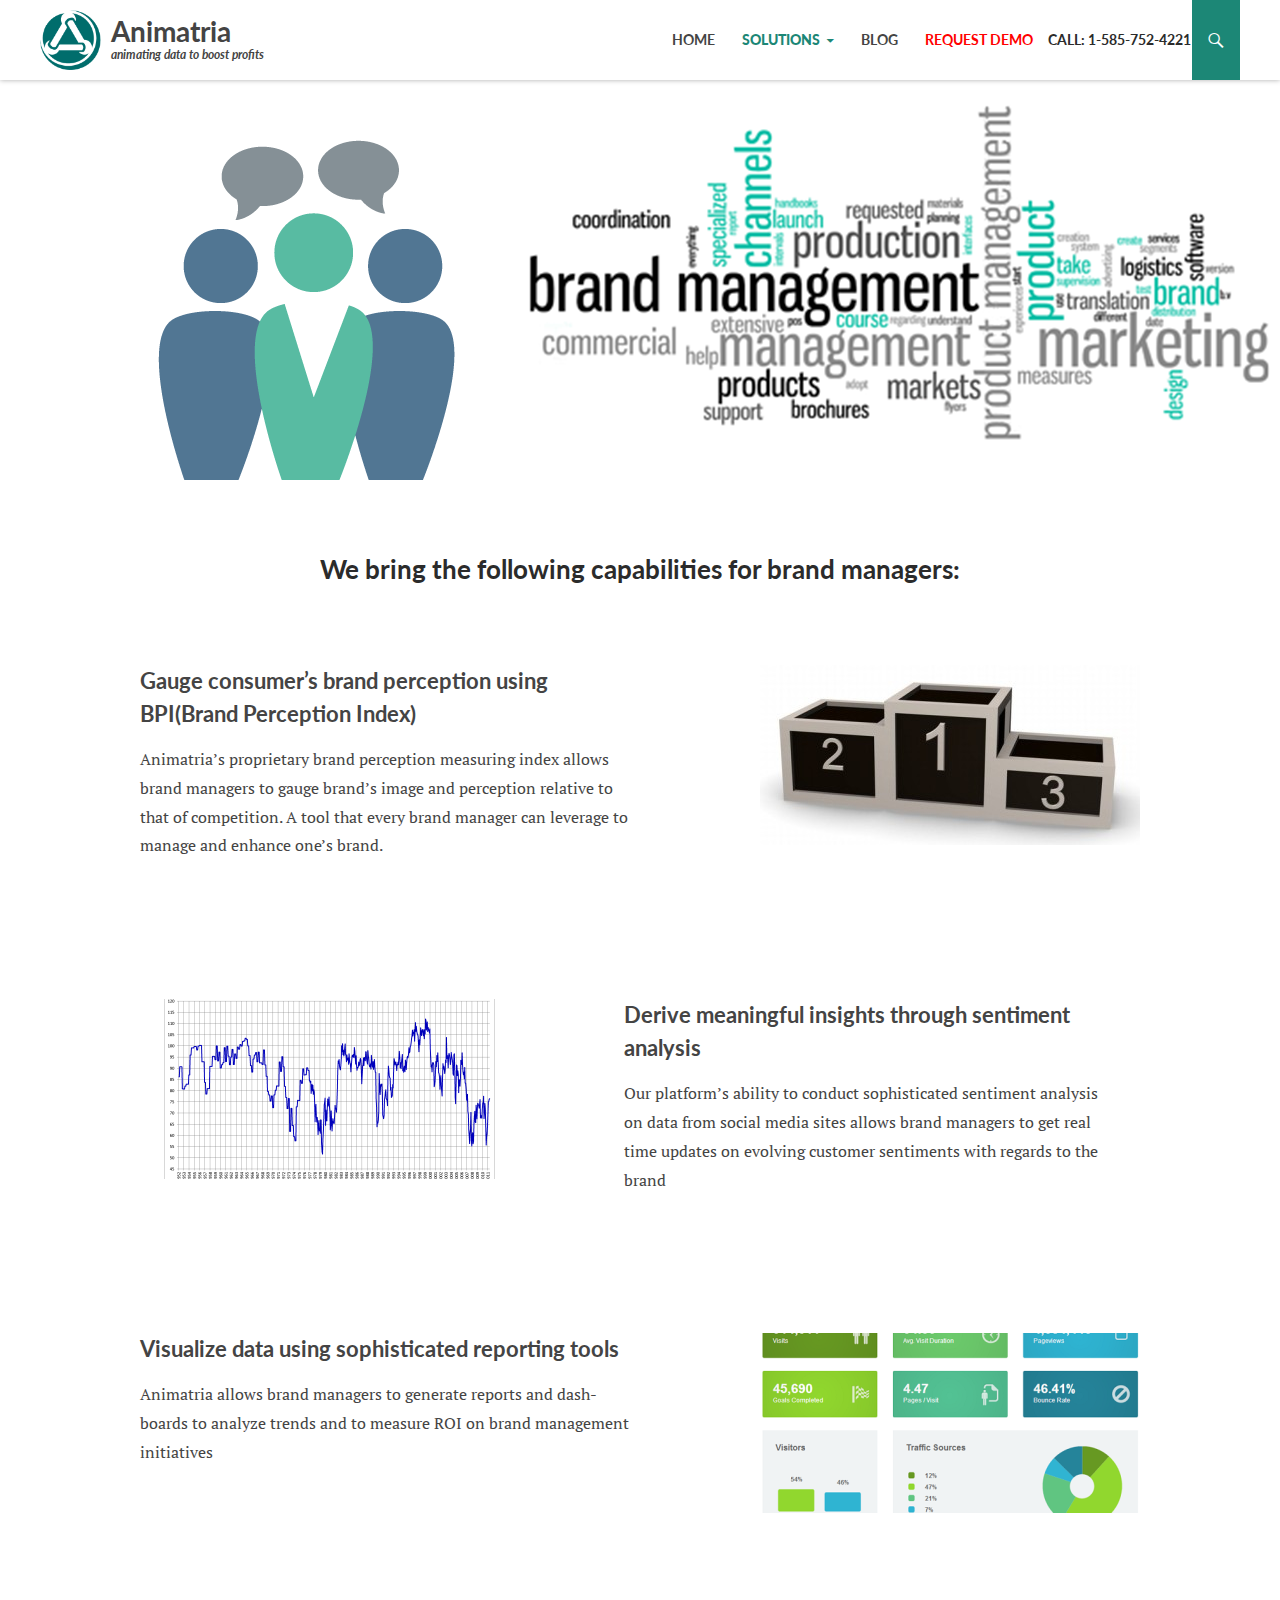
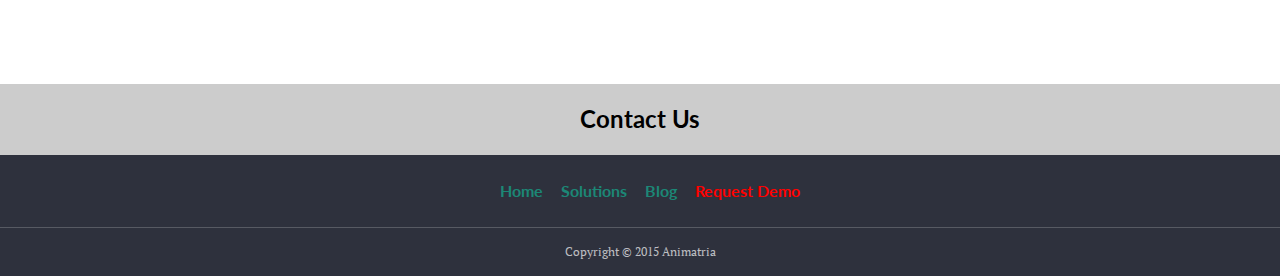
<file: brand-managers/index.html>
<!DOCTYPE html>
<!--[if IE 7]>
<html class="ie ie7" lang="en-US">
<![endif]-->
<!--[if IE 8]>
<html class="ie ie8" lang="en-US">
<![endif]-->
<!--[if !(IE 7) & !(IE 8)]><!-->
<html lang="en-US">
<!--<![endif]-->

<!-- Mirrored from animatria.com/brand-managers/ by HTTrack Website Copier/3.x [XR&CO'2014], Mon, 27 Apr 2015 04:38:56 GMT -->
<!-- Added by HTTrack --><meta http-equiv="content-type" content="text/html;charset=UTF-8" /><!-- /Added by HTTrack -->
<head>
	<meta charset="UTF-8">
	<meta name="viewport" content="width=device-width">
	<title>Brand Managers | AnimatriaAnimatria</title>
	<link rel="profile" href="http://gmpg.org/xfn/11">
	<link rel="pingback" href="../xmlrpc.html">
	<!--[if lt IE 9]>
	<script src="http://animatria.com/wp-content/themes/twentyfourteen/js/html5.js"></script>
	<![endif]-->
	
<!-- BEGIN Metadata added by Add-Meta-Tags WordPress plugin -->
<meta name="description" content="Insights for Brand Performance, Creative Development, Media Effectiveness..." />
<meta name="google-site-verification" content="_m5UaLXlnzI--lU41JvbmY_-UBZSA_fqkim6k5sGMPo" />
<meta property="og:site_name" content="Animatria" />
<meta property="og:type" content="article" />
<meta property="og:title" content="Brand Managers" />
<meta property="og:url" content="index.html" />
<meta property="og:description" content="Insights for Brand Performance, Creative Development, Media Effectiveness..." />
<meta property="og:locale" content="en_US" />
<meta property="article:published_time" content="2015-02-27T14:39:22+00:00" />
<meta property="article:modified_time" content="2015-03-03T17:48:35+00:00" />
<meta property="article:author" content="../author/mihir/index.html" />
<meta property="article:publisher" content="../index.html" />
<meta property="twitter:card" content="summary" />
<meta property="twitter:title" content="Brand Managers" />
<meta property="twitter:description" content="Insights for Brand Performance, Creative Development, Media Effectiveness..." />
<meta name="dcterms.title" content="Brand Managers" />
<meta name="dcterms.identifier" content="index.html" />
<meta name="dcterms.creator" content="chauhan, mihir" />
<meta name="dcterms.created" content="2015-02-27T14:39:22+00:00" />
<meta name="dcterms.available" content="2015-02-27T14:39:22+00:00" />
<meta name="dcterms.modified" content="2015-03-03T17:48:35+00:00" />
<meta name="dcterms.description" content="Insights for Brand Performance, Creative Development, Media Effectiveness..." />
<meta name="dcterms.language" content="en-US" />
<meta name="dcterms.publisher" content="../index.html" />
<meta name="dcterms.coverage" content="World" />
<meta name="dcterms.type" content="Text" />
<meta name="dcterms.format" content="text/html" />
<link rel="publisher" type="text/html" title="Animatria" href="../index.html" />
<link rel="author" type="text/html" title="mihir chauhan" href="../author/mihir/index.html" />
<!-- END Metadata added by Add-Meta-Tags WordPress plugin -->

<title>Brand Managers | AnimatriaAnimatria</title>
<link rel="alternate" type="application/rss+xml" title="Animatria &raquo; Feed" href="../feed/index.html" />
<link rel="alternate" type="application/rss+xml" title="Animatria &raquo; Comments Feed" href="../comments/feed/index.html" />
<link rel='stylesheet' id='simple_tooltips_style-css'  href='../wp-content/plugins/simple-tooltips/zebra_tooltipsa352.css?ver=4.1.3' type='text/css' media='all' />
<link rel='stylesheet' id='contact-form-7-css'  href='../wp-content/plugins/contact-form-7/includes/css/styles2f54.css?ver=4.1' type='text/css' media='all' />
<link rel='stylesheet' id='tt-easy-google-fonts-css'  href='http://fonts.googleapis.com/css?family=Lato%3A700%7CPT+Serif%3Aregular&amp;subset=latin%2Call&amp;ver=4.1.3' type='text/css' media='all' />
<link rel='stylesheet' id='animatria_fontawesome-css'  href='../wp-content/themes/animatria/fonts/font-awesome/css/font-awesome.mina352.css?ver=4.1.3' type='text/css' media='all' />
<link rel='stylesheet' id='twentyfourteen-lato-css'  href='http://fonts.googleapis.com/css?family=Lato%3A300%2C400%2C700%2C900%2C300italic%2C400italic%2C700italic&amp;subset=latin%2Clatin-ext' type='text/css' media='all' />
<link rel='stylesheet' id='genericons-css'  href='../wp-content/themes/twentyfourteen/genericons/genericons19ce.css?ver=3.0.3' type='text/css' media='all' />
<link rel='stylesheet' id='twentyfourteen-style-css'  href='../wp-content/themes/animatria/stylea352.css?ver=4.1.3' type='text/css' media='all' />
<!--[if lt IE 9]>
<link rel='stylesheet' id='twentyfourteen-ie-css'  href='http://animatria.com/wp-content/themes/twentyfourteen/css/ie.css?ver=20131205' type='text/css' media='all' />
<![endif]-->
<script type='text/javascript' src='../wp-includes/js/jquery/jquery90f9.js?ver=1.11.1'></script>
<script type='text/javascript' src='../wp-includes/js/jquery/jquery-migrate.min1576.js?ver=1.2.1'></script>
<script type='text/javascript' src='../wp-content/themes/animatria/js/scriptee66.js?ver=20150304'></script>
<link rel="EditURI" type="application/rsd+xml" title="RSD" href="../xmlrpc0db0.html?rsd" />
<link rel="wlwmanifest" type="application/wlwmanifest+xml" href="../wp-includes/wlwmanifest.xml" /> 
<meta name="generator" content="WordPress 4.1.3" />
<link rel='canonical' href='index.html' />
<link rel='shortlink' href='../indexe513.html?p=320' />
<script type="text/javascript">
var _gaq = _gaq || [];
_gaq.push(['_setAccount', 'UA-0000000-0']);
_gaq.push(['_trackPageview']);
(function() {
var ga = document.createElement('script'); ga.type = 'text/javascript'; ga.async = true;
ga.src = ('https:' == document.location.protocol ? 'https://ssl' : 'http://www') + '.google-analytics.com/ga.js';
var s = document.getElementsByTagName('script')[0]; s.parentNode.insertBefore(ga, s);
})();
</script>
<script type='text/javascript'>var _mmunch = {'front': false, 'page': false, 'post': false, 'category': false, 'author': false, 'search': false, 'attachment': false, 'tag': false};_mmunch['page'] = true; _mmunch['pageData'] = {"ID":320,"post_name":"brand-managers","post_title":"Brand Managers","post_type":"page","post_author":"3","post_status":"publish"};</script><script data-cfasync="false" src="http://s3.amazonaws.com/mailmunch/static/site.js" id="mailmunch-script" data-mailmunch-site-id="50798" async></script>			
							<style id="tt-easy-google-font-styles" type="text/css">
			
																						p {
													}
								
																										h1 {
													}
								
																										h2 {
													}
								
																										h3 {
													}
								
																										h4 {
													}
								
																										h5 {
													}
								
																										h6 {
													}
								
																										h1,h2,h3,h4,h5,h6,button,input,select,textarea,nav,.nav-menu,.bottom_link,.button {
							font-family: 'Lato'; font-style: normal; font-weight: 700; 						}
								
																										body {
							font-family: 'PT Serif'; font-style: normal; font-weight: 400; 						}
								
										
							</style>
						</head>

<body class="page page-id-320 page-template page-template-inner-page-2 page-template-inner-page-2-php group-blog masthead-fixed full-width singular">
<div id="page" class="hfeed site">
	
	<header id="masthead" class="site-header" role="banner">
		<div class="header-main">
			<h1 class="site-title">
				<a href="../index.html" rel="home">
					<img alt="Animatria" src="../wp-content/themes/animatria/images/logo.png">
					<span>Animatria<span>animating data to boost profits</span></span>
				</a>
			</h1>

			<div class="search-toggle">
				<a href="#search-container" class="screen-reader-text">Search</a>
			</div>

			<nav id="primary-navigation" class="site-navigation primary-navigation" role="navigation">
				<button class="menu-toggle">Primary Menu</button>
				<a class="screen-reader-text skip-link" href="#content">Skip to content</a>
				<div class="menu-animatria-menu-container"><ul id="menu-animatria-menu" class="nav-menu"><li id="menu-item-27" class="menu-item menu-item-type-custom menu-item-object-custom menu-item-home menu-item-27"><a href="../index.html">Home</a></li>
<li id="menu-item-532" class="menu-item menu-item-type-custom menu-item-object-custom current-menu-ancestor current-menu-parent menu-item-has-children menu-item-532"><a href="#">Solutions</a>
<ul class="sub-menu">
	<li id="menu-item-338" class="menu-item menu-item-type-post_type menu-item-object-page menu-item-338"><a href="../product-managers/index.html">Product Managers</a></li>
	<li id="menu-item-337" class="menu-item menu-item-type-post_type menu-item-object-page current-menu-item page_item page-item-320 current_page_item menu-item-337"><a href="index.html">Brand Managers</a></li>
	<li id="menu-item-336" class="menu-item menu-item-type-post_type menu-item-object-page menu-item-336"><a href="../customer-service-executives/index.html">Customer Service</a></li>
</ul>
</li>
<li id="menu-item-28" class="menu-item menu-item-type-taxonomy menu-item-object-category menu-item-28"><a href="../category/blogs/index.html">Blog</a></li>
<li id="menu-item-26" class="menu-item menu-item-type-post_type menu-item-object-page menu-item-26"><a href="../request-demo/index.html"><span style = "color : red"><b>Request Demo</b></span></a></li>
<li id="menu-item-26" class="menu-item menu-item-type-post_type menu-item-object-page menu-item-26"><b>call: 1-585-752-4221</b></span></li>

</ul></div>			</nav>
		</div>

		<div id="search-container" class="search-box-wrapper hide">
			<div class="search-box">
				<form role="search" method="get" class="search-form" action="http://animatria.com/">
				<label>
					<span class="screen-reader-text">Search for:</span>
					<input type="search" class="search-field" placeholder="Search &hellip;" value="" name="s" title="Search for:" />
				</label>
				<input type="submit" class="search-submit" value="Search" />
			</form>			</div>
		</div>
	</header><!-- #masthead -->

	<div id="main" class="site-main">

<div id="main-content" class="main-content home product">
	<div class="header_image"><img src="../wp-content/themes/animatria/images/banner-brand.png"></div>
	<div class="content-area">
		<h1>We bring the following capabilities for brand managers:<br><br> </h1>
	</div>
	<div class="inner-content">
		<div id="category_post_titles-3" class="widget widget_category_post_titles">				<div class="cat-post-titles">
					<div class="post-img"><img width="380" height="180" src="../wp-content/uploads/2015/03/url-380x180.jpg" class="attachment-category-thumb wp-post-image" alt="url" /></div>
					<div class="post-desc">
						<h2>Gauge consumer’s brand perception using BPI(Brand Perception Index)</h2>
						<p>Animatria’s proprietary brand perception measuring index allows brand managers to gauge brand’s image and perception relative to that of competition. A tool that every brand manager can leverage to manage and enhance one’s brand.</p>
					</div>
				</div>
							<div class="cat-post-titles">
					<div class="post-img"><img width="380" height="180" src="../wp-content/uploads/2015/03/University_of_Michigan_Consumer_Sentiment_Index-380x180.png" class="attachment-category-thumb wp-post-image" alt="University_of_Michigan_Consumer_Sentiment_Index" /></div>
					<div class="post-desc">
						<h2>Derive meaningful insights through sentiment analysis</h2>
						<p>Our platform’s ability to conduct sophisticated sentiment analysis on data from social media sites allows brand managers to get real time updates on evolving customer sentiments with regards to the brand</p>
					</div>
				</div>
							<div class="cat-post-titles">
					<div class="post-img"><img width="380" height="180" src="../wp-content/uploads/2015/03/google-analytics-dashboard-380x180.png" class="attachment-category-thumb wp-post-image" alt="google-analytics-dashboard" /></div>
					<div class="post-desc">
						<h2>Visualize data using sophisticated reporting tools</h2>
						<p>Animatria allows brand managers to generate reports and dashboards to analyze trends and to measure ROI on brand management initiatives</p>
					</div>
				</div>
			</div>	</div>

</div><!-- #main-content -->


		</div><!-- #main -->
		<a href="../index2a9c.html?page_id=9" class="bottom_link">Contact Us</a>
		<footer id="colophon" class="site-footer" role="contentinfo">

			
<div id="supplementary">
	<div id="footer-sidebar" class="footer-sidebar widget-area" role="complementary">
		<div class="menu-animatria-menu-container"><ul id="menu-animatria-menu-1" class="nav-menu"><li class="menu-item menu-item-type-custom menu-item-object-custom menu-item-home menu-item-27"><a href="../index.html">Home</a></li>
<li class="menu-item menu-item-type-custom menu-item-object-custom current-menu-ancestor current-menu-parent menu-item-has-children menu-item-532"><a href="#">Solutions</a>
<ul class="sub-menu">
	<li class="menu-item menu-item-type-post_type menu-item-object-page menu-item-338"><a href="../product-managers/index.html">Product Managers</a></li>
	<li class="menu-item menu-item-type-post_type menu-item-object-page current-menu-item page_item page-item-320 current_page_item menu-item-337"><a href="index.html">Brand Managers</a></li>
	<li class="menu-item menu-item-type-post_type menu-item-object-page menu-item-336"><a href="../customer-service-executives/index.html">Customer Service</a></li>
</ul>
</li>
<li class="menu-item menu-item-type-taxonomy menu-item-object-category menu-item-28"><a href="../category/blogs/index.html">Blog</a></li>
<li class="menu-item menu-item-type-post_type menu-item-object-page menu-item-26"><a href="../request-demo/index.html"><span style = "color : red"><b>Request Demo</b></span></a></li>
</ul></div>			</div><!-- #footer-sidebar -->
</div><!-- #supplementary -->

			<div class="site-info">
				Copyright &copy; 2015 Animatria			</div><!-- .site-info -->
		</footer><!-- #colophon -->
	</div><!-- #page -->
	

	


<script type='text/javascript' src='../wp-content/plugins/simple-tooltips/zebra_tooltipsa352.js?ver=4.1.3'></script>
<script type='text/javascript' src='../wp-content/plugins/contact-form-7/includes/js/jquery.form.mind03d.js?ver=3.51.0-2014.06.20'></script>
<script type='text/javascript'>
/* <![CDATA[ */
var _wpcf7 = {"loaderUrl":"http:\/\/animatria.com\/wp-content\/plugins\/contact-form-7\/images\/ajax-loader.gif","sending":"Sending ...","cached":"1"};
/* ]]> */
</script>
<script type='text/javascript' src='../wp-content/plugins/contact-form-7/includes/js/scripts2f54.js?ver=4.1'></script>
<script type='text/javascript'>
/* <![CDATA[ */
var mysticky_name = {"mysticky_string":".site-header","mysticky_active_on_height_string":"80","mysticky_disable_at_width_string":"359"};
/* ]]> */
</script>
<script type='text/javascript' src='../wp-content/plugins/mystickymenu/js/mystickymenu.min8a54.js?ver=1.0.0'></script>
<script type='text/javascript' src='../wp-content/themes/twentyfourteen/js/functions242a.js?ver=20140616'></script>
                			            
                <script type="text/javascript">
                    jQuery(function() {
                                                
                        jQuery(".tooltips img").closest(".tooltips").css("display", "inline-block");
                    
                        new jQuery.Zebra_Tooltips(jQuery('.tooltips').not('.custom_m_bubble'), {
                            'background_color':     '#000000',
                            'color':				'#ffffff',
                            'max_width':  250,
                            'opacity':    0.95, 
                            'position':    'center'
                        });
                        
                                            
                    });
                </script>        
		
<script>
  (function(i,s,o,g,r,a,m){i['GoogleAnalyticsObject']=r;i[r]=i[r]||function(){
  (i[r].q=i[r].q||[]).push(arguments)},i[r].l=1*new Date();a=s.createElement(o),
  m=s.getElementsByTagName(o)[0];a.async=1;a.src=g;m.parentNode.insertBefore(a,m)
  })(window,document,'script','http://www.google-analytics.com/analytics.js','ga');

  ga('create', 'UA-62169964-1', 'auto');
  ga('send', 'pageview');

</script>
</body>

<!-- Mirrored from animatria.com/brand-managers/ by HTTrack Website Copier/3.x [XR&CO'2014], Mon, 27 Apr 2015 04:39:09 GMT -->
</html>
<!-- Dynamic page generated in 0.419 seconds. -->
<!-- Cached page generated by WP-Super-Cache on 2015-04-27 04:23:43 -->

<!-- Compression = gzip -->
</file>
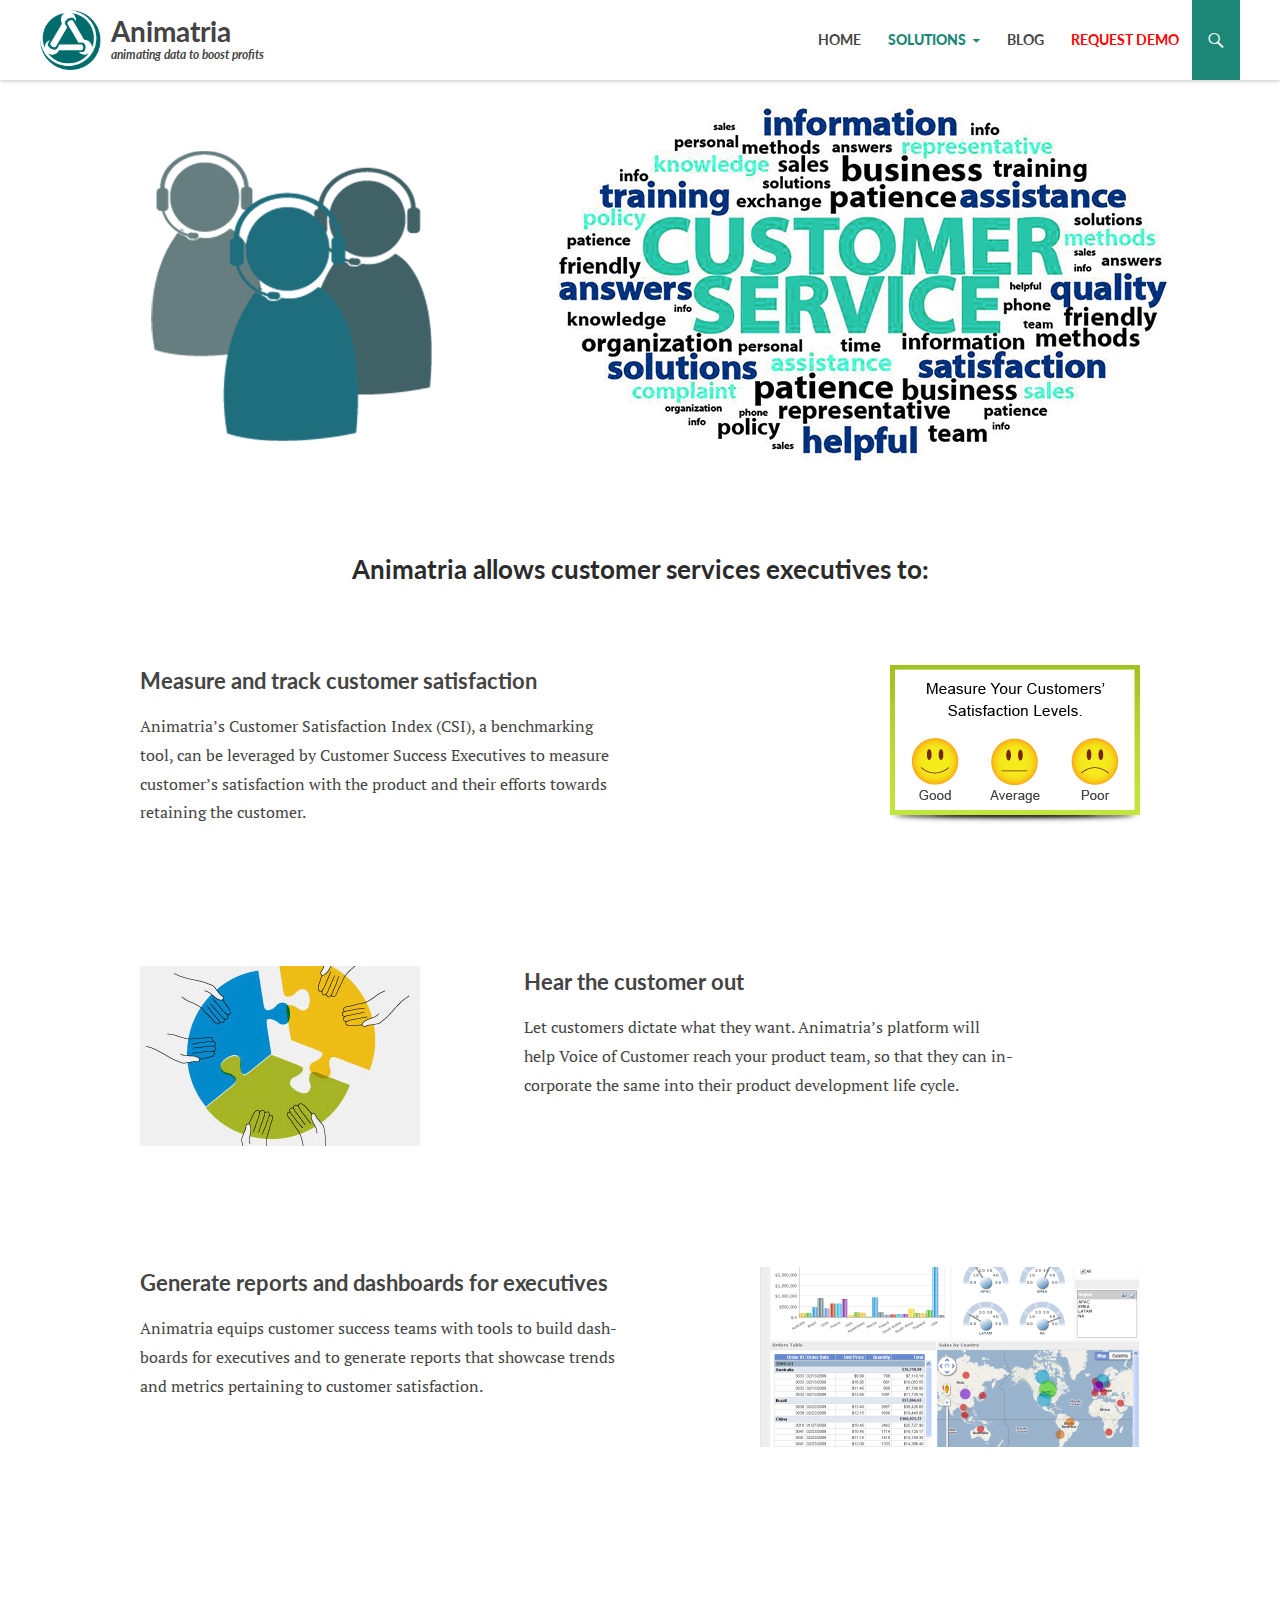
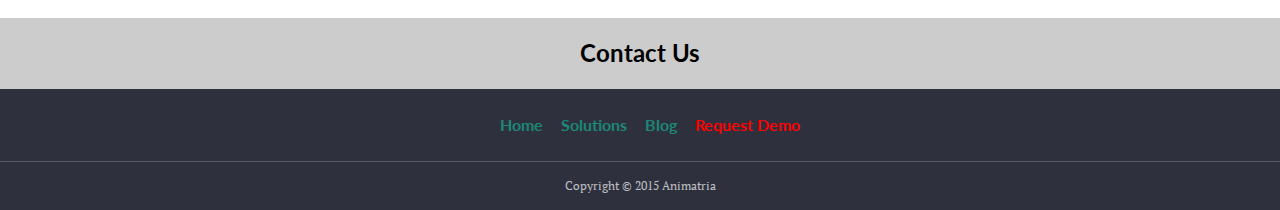
<file: customer-service-executives/index.html>
<!DOCTYPE html>
<!--[if IE 7]>
<html class="ie ie7" lang="en-US">
<![endif]-->
<!--[if IE 8]>
<html class="ie ie8" lang="en-US">
<![endif]-->
<!--[if !(IE 7) & !(IE 8)]><!-->
<html lang="en-US">
<!--<![endif]-->

<!-- Mirrored from animatria.com/customer-service-executives/ by HTTrack Website Copier/3.x [XR&CO'2014], Mon, 27 Apr 2015 04:39:11 GMT -->
<!-- Added by HTTrack --><meta http-equiv="content-type" content="text/html;charset=UTF-8" /><!-- /Added by HTTrack -->
<head>
	<meta charset="UTF-8">
	<meta name="viewport" content="width=device-width">
	<title>Customer Service Executives | AnimatriaAnimatria</title>
	<link rel="profile" href="http://gmpg.org/xfn/11">
	<link rel="pingback" href="../xmlrpc.html">
	<!--[if lt IE 9]>
	<script src="http://animatria.com/wp-content/themes/twentyfourteen/js/html5.js"></script>
	<![endif]-->
	
<!-- BEGIN Metadata added by Add-Meta-Tags WordPress plugin -->
<meta name="description" content="Insights for Customer Acquisition, Experience, Value Management and Retention..." />
<meta name="google-site-verification" content="_m5UaLXlnzI--lU41JvbmY_-UBZSA_fqkim6k5sGMPo" />
<meta property="og:site_name" content="Animatria" />
<meta property="og:type" content="article" />
<meta property="og:title" content="Customer Service Executives" />
<meta property="og:url" content="index.html" />
<meta property="og:description" content="Insights for Customer Acquisition, Experience, Value Management and Retention..." />
<meta property="og:locale" content="en_US" />
<meta property="article:published_time" content="2015-02-27T14:39:39+00:00" />
<meta property="article:modified_time" content="2015-03-03T03:30:42+00:00" />
<meta property="article:author" content="../author/mihir/index.html" />
<meta property="article:publisher" content="../index.html" />
<meta property="twitter:card" content="summary" />
<meta property="twitter:title" content="Customer Service Executives" />
<meta property="twitter:description" content="Insights for Customer Acquisition, Experience, Value Management and Retention..." />
<meta name="dcterms.title" content="Customer Service Executives" />
<meta name="dcterms.identifier" content="index.html" />
<meta name="dcterms.creator" content="chauhan, mihir" />
<meta name="dcterms.created" content="2015-02-27T14:39:39+00:00" />
<meta name="dcterms.available" content="2015-02-27T14:39:39+00:00" />
<meta name="dcterms.modified" content="2015-03-03T03:30:42+00:00" />
<meta name="dcterms.description" content="Insights for Customer Acquisition, Experience, Value Management and Retention..." />
<meta name="dcterms.language" content="en-US" />
<meta name="dcterms.publisher" content="../index.html" />
<meta name="dcterms.coverage" content="World" />
<meta name="dcterms.type" content="Text" />
<meta name="dcterms.format" content="text/html" />
<link rel="publisher" type="text/html" title="Animatria" href="../index.html" />
<link rel="author" type="text/html" title="mihir chauhan" href="../author/mihir/index.html" />
<!-- END Metadata added by Add-Meta-Tags WordPress plugin -->

<title>Customer Service Executives | AnimatriaAnimatria</title>
<link rel="alternate" type="application/rss+xml" title="Animatria &raquo; Feed" href="../feed/index.html" />
<link rel="alternate" type="application/rss+xml" title="Animatria &raquo; Comments Feed" href="../comments/feed/index.html" />
<link rel='stylesheet' id='simple_tooltips_style-css'  href='../wp-content/plugins/simple-tooltips/zebra_tooltipsa352.css?ver=4.1.3' type='text/css' media='all' />
<link rel='stylesheet' id='contact-form-7-css'  href='../wp-content/plugins/contact-form-7/includes/css/styles2f54.css?ver=4.1' type='text/css' media='all' />
<link rel='stylesheet' id='tt-easy-google-fonts-css'  href='http://fonts.googleapis.com/css?family=Lato%3A700%7CPT+Serif%3Aregular&amp;subset=latin%2Call&amp;ver=4.1.3' type='text/css' media='all' />
<link rel='stylesheet' id='animatria_fontawesome-css'  href='../wp-content/themes/animatria/fonts/font-awesome/css/font-awesome.mina352.css?ver=4.1.3' type='text/css' media='all' />
<link rel='stylesheet' id='twentyfourteen-lato-css'  href='http://fonts.googleapis.com/css?family=Lato%3A300%2C400%2C700%2C900%2C300italic%2C400italic%2C700italic&amp;subset=latin%2Clatin-ext' type='text/css' media='all' />
<link rel='stylesheet' id='genericons-css'  href='../wp-content/themes/twentyfourteen/genericons/genericons19ce.css?ver=3.0.3' type='text/css' media='all' />
<link rel='stylesheet' id='twentyfourteen-style-css'  href='../wp-content/themes/animatria/stylea352.css?ver=4.1.3' type='text/css' media='all' />
<!--[if lt IE 9]>
<link rel='stylesheet' id='twentyfourteen-ie-css'  href='http://animatria.com/wp-content/themes/twentyfourteen/css/ie.css?ver=20131205' type='text/css' media='all' />
<![endif]-->
<script type='text/javascript' src='../wp-includes/js/jquery/jquery90f9.js?ver=1.11.1'></script>
<script type='text/javascript' src='../wp-includes/js/jquery/jquery-migrate.min1576.js?ver=1.2.1'></script>
<script type='text/javascript' src='../wp-content/themes/animatria/js/scriptee66.js?ver=20150304'></script>
<link rel="EditURI" type="application/rsd+xml" title="RSD" href="../xmlrpc0db0.html?rsd" />
<link rel="wlwmanifest" type="application/wlwmanifest+xml" href="../wp-includes/wlwmanifest.xml" /> 
<meta name="generator" content="WordPress 4.1.3" />
<link rel='canonical' href='index.html' />
<link rel='shortlink' href='../indexeffc.html?p=322' />
<script type="text/javascript">
var _gaq = _gaq || [];
_gaq.push(['_setAccount', 'UA-0000000-0']);
_gaq.push(['_trackPageview']);
(function() {
var ga = document.createElement('script'); ga.type = 'text/javascript'; ga.async = true;
ga.src = ('https:' == document.location.protocol ? 'https://ssl' : 'http://www') + '.google-analytics.com/ga.js';
var s = document.getElementsByTagName('script')[0]; s.parentNode.insertBefore(ga, s);
})();
</script>
<script type='text/javascript'>var _mmunch = {'front': false, 'page': false, 'post': false, 'category': false, 'author': false, 'search': false, 'attachment': false, 'tag': false};_mmunch['page'] = true; _mmunch['pageData'] = {"ID":322,"post_name":"customer-service-executives","post_title":"Customer Service Executives","post_type":"page","post_author":"3","post_status":"publish"};</script><script data-cfasync="false" src="http://s3.amazonaws.com/mailmunch/static/site.js" id="mailmunch-script" data-mailmunch-site-id="50798" async></script>			
							<style id="tt-easy-google-font-styles" type="text/css">
			
																						p {
													}
								
																										h1 {
													}
								
																										h2 {
													}
								
																										h3 {
													}
								
																										h4 {
													}
								
																										h5 {
													}
								
																										h6 {
													}
								
																										h1,h2,h3,h4,h5,h6,button,input,select,textarea,nav,.nav-menu,.bottom_link,.button {
							font-family: 'Lato'; font-style: normal; font-weight: 700; 						}
								
																										body {
							font-family: 'PT Serif'; font-style: normal; font-weight: 400; 						}
								
										
							</style>
						</head>

<body class="page page-id-322 page-template page-template-inner-page-3 page-template-inner-page-3-php group-blog masthead-fixed full-width singular">
<div id="page" class="hfeed site">
	
	<header id="masthead" class="site-header" role="banner">
		<div class="header-main">
			<h1 class="site-title">
				<a href="../index.html" rel="home">
					<img alt="Animatria" src="../wp-content/themes/animatria/images/logo.png">
					<span>Animatria<span>animating data to boost profits</span></span>
				</a>
			</h1>

			<div class="search-toggle">
				<a href="#search-container" class="screen-reader-text">Search</a>
			</div>

			<nav id="primary-navigation" class="site-navigation primary-navigation" role="navigation">
				<button class="menu-toggle">Primary Menu</button>
				<a class="screen-reader-text skip-link" href="#content">Skip to content</a>
				<div class="menu-animatria-menu-container"><ul id="menu-animatria-menu" class="nav-menu"><li id="menu-item-27" class="menu-item menu-item-type-custom menu-item-object-custom menu-item-home menu-item-27"><a href="../index.html">Home</a></li>
<li id="menu-item-532" class="menu-item menu-item-type-custom menu-item-object-custom current-menu-ancestor current-menu-parent menu-item-has-children menu-item-532"><a href="#">Solutions</a>
<ul class="sub-menu">
	<li id="menu-item-338" class="menu-item menu-item-type-post_type menu-item-object-page menu-item-338"><a href="../product-managers/index.html">Product Managers</a></li>
	<li id="menu-item-337" class="menu-item menu-item-type-post_type menu-item-object-page menu-item-337"><a href="../brand-managers/index.html">Brand Managers</a></li>
	<li id="menu-item-336" class="menu-item menu-item-type-post_type menu-item-object-page current-menu-item page_item page-item-322 current_page_item menu-item-336"><a href="index.html">Customer Service</a></li>
</ul>
</li>
<li id="menu-item-28" class="menu-item menu-item-type-taxonomy menu-item-object-category menu-item-28"><a href="../category/blogs/index.html">Blog</a></li>
<li id="menu-item-26" class="menu-item menu-item-type-post_type menu-item-object-page menu-item-26"><a href="../request-demo/index.html"><span style = "color : red"><b>Request Demo</b></span></a></li>
</ul></div>			</nav>
		</div>

		<div id="search-container" class="search-box-wrapper hide">
			<div class="search-box">
				<form role="search" method="get" class="search-form" action="http://animatria.com/">
				<label>
					<span class="screen-reader-text">Search for:</span>
					<input type="search" class="search-field" placeholder="Search &hellip;" value="" name="s" title="Search for:" />
				</label>
				<input type="submit" class="search-submit" value="Search" />
			</form>			</div>
		</div>
	</header><!-- #masthead -->

	<div id="main" class="site-main">

<div id="main-content" class="main-content home product">
	<div class="header_image"><img src="../wp-content/themes/animatria/images/banner-customer-service.png"></div>
	<div class="content-area">
				<h1>Animatria allows customer services executives to:<br> <br> </h1>
	</div>
	<div class="inner-content">
		<div id="category_post_titles-4" class="widget widget_category_post_titles">				<div class="cat-post-titles">
					<div class="post-img"><img width="250" height="165" src="../wp-content/uploads/2015/03/measure-customer-satisfaction-levels-using-customer-satisfaction-survey.jpg" class="attachment-category-thumb wp-post-image" alt="measure-customer-satisfaction-levels-using-customer-satisfaction-survey" /></div>
					<div class="post-desc">
						<h2>Measure and track customer satisfaction</h2>
						<p>Animatria’s Customer Satisfaction Index (CSI), a benchmarking tool, can be leveraged by Customer Success Executives to measure customer’s satisfaction with the product and their efforts towards retaining the customer.</p>
					</div>
				</div>
							<div class="cat-post-titles">
					<div class="post-img"><img width="280" height="180" src="../wp-content/uploads/2015/03/funding-model-280x180.jpg" class="attachment-category-thumb wp-post-image" alt="funding-model" /></div>
					<div class="post-desc">
						<h2>Hear the customer out</h2>
						<p>Let customers dictate what they want. Animatria’s platform will help Voice of Customer reach your product team, so that they can incorporate the same into their product development life cycle.</p>
					</div>
				</div>
							<div class="cat-post-titles">
					<div class="post-img"><img width="380" height="180" src="../wp-content/uploads/2015/03/Google-Map-380x180.png" class="attachment-category-thumb wp-post-image" alt="Google-Map" /></div>
					<div class="post-desc">
						<h2>Generate reports and dashboards for executives</h2>
						<p>Animatria equips customer success teams with tools to build dashboards for executives and to generate reports that showcase trends and metrics pertaining to customer satisfaction.</p>
					</div>
				</div>
			</div>	</div>

</div><!-- #main-content -->


		</div><!-- #main -->
		<a href="../index2a9c.html?page_id=9" class="bottom_link">Contact Us</a>
		<footer id="colophon" class="site-footer" role="contentinfo">

			
<div id="supplementary">
	<div id="footer-sidebar" class="footer-sidebar widget-area" role="complementary">
		<div class="menu-animatria-menu-container"><ul id="menu-animatria-menu-1" class="nav-menu"><li class="menu-item menu-item-type-custom menu-item-object-custom menu-item-home menu-item-27"><a href="../index.html">Home</a></li>
<li class="menu-item menu-item-type-custom menu-item-object-custom current-menu-ancestor current-menu-parent menu-item-has-children menu-item-532"><a href="#">Solutions</a>
<ul class="sub-menu">
	<li class="menu-item menu-item-type-post_type menu-item-object-page menu-item-338"><a href="../product-managers/index.html">Product Managers</a></li>
	<li class="menu-item menu-item-type-post_type menu-item-object-page menu-item-337"><a href="../brand-managers/index.html">Brand Managers</a></li>
	<li class="menu-item menu-item-type-post_type menu-item-object-page current-menu-item page_item page-item-322 current_page_item menu-item-336"><a href="index.html">Customer Service</a></li>
</ul>
</li>
<li class="menu-item menu-item-type-taxonomy menu-item-object-category menu-item-28"><a href="../category/blogs/index.html">Blog</a></li>
<li class="menu-item menu-item-type-post_type menu-item-object-page menu-item-26"><a href="../request-demo/index.html"><span style = "color : red"><b>Request Demo</b></span></a></li>
</ul></div>			</div><!-- #footer-sidebar -->
</div><!-- #supplementary -->

			<div class="site-info">
				Copyright &copy; 2015 Animatria			</div><!-- .site-info -->
		</footer><!-- #colophon -->
	</div><!-- #page -->
	

	


<script type='text/javascript' src='../wp-content/plugins/simple-tooltips/zebra_tooltipsa352.js?ver=4.1.3'></script>
<script type='text/javascript' src='../wp-content/plugins/contact-form-7/includes/js/jquery.form.mind03d.js?ver=3.51.0-2014.06.20'></script>
<script type='text/javascript'>
/* <![CDATA[ */
var _wpcf7 = {"loaderUrl":"http:\/\/animatria.com\/wp-content\/plugins\/contact-form-7\/images\/ajax-loader.gif","sending":"Sending ...","cached":"1"};
/* ]]> */
</script>
<script type='text/javascript' src='../wp-content/plugins/contact-form-7/includes/js/scripts2f54.js?ver=4.1'></script>
<script type='text/javascript'>
/* <![CDATA[ */
var mysticky_name = {"mysticky_string":".site-header","mysticky_active_on_height_string":"80","mysticky_disable_at_width_string":"359"};
/* ]]> */
</script>
<script type='text/javascript' src='../wp-content/plugins/mystickymenu/js/mystickymenu.min8a54.js?ver=1.0.0'></script>
<script type='text/javascript' src='../wp-content/themes/twentyfourteen/js/functions242a.js?ver=20140616'></script>
                			            
                <script type="text/javascript">
                    jQuery(function() {
                                                
                        jQuery(".tooltips img").closest(".tooltips").css("display", "inline-block");
                    
                        new jQuery.Zebra_Tooltips(jQuery('.tooltips').not('.custom_m_bubble'), {
                            'background_color':     '#000000',
                            'color':				'#ffffff',
                            'max_width':  250,
                            'opacity':    0.95, 
                            'position':    'center'
                        });
                        
                                            
                    });
                </script>        
		
<script>
  (function(i,s,o,g,r,a,m){i['GoogleAnalyticsObject']=r;i[r]=i[r]||function(){
  (i[r].q=i[r].q||[]).push(arguments)},i[r].l=1*new Date();a=s.createElement(o),
  m=s.getElementsByTagName(o)[0];a.async=1;a.src=g;m.parentNode.insertBefore(a,m)
  })(window,document,'script','http://www.google-analytics.com/analytics.js','ga');

  ga('create', 'UA-62169964-1', 'auto');
  ga('send', 'pageview');

</script>
</body>

<!-- Mirrored from animatria.com/customer-service-executives/ by HTTrack Website Copier/3.x [XR&CO'2014], Mon, 27 Apr 2015 04:39:20 GMT -->
</html>
<!-- Dynamic page generated in 0.878 seconds. -->
<!-- Cached page generated by WP-Super-Cache on 2015-04-27 04:38:18 -->

<!-- Compression = gzip -->
</file>
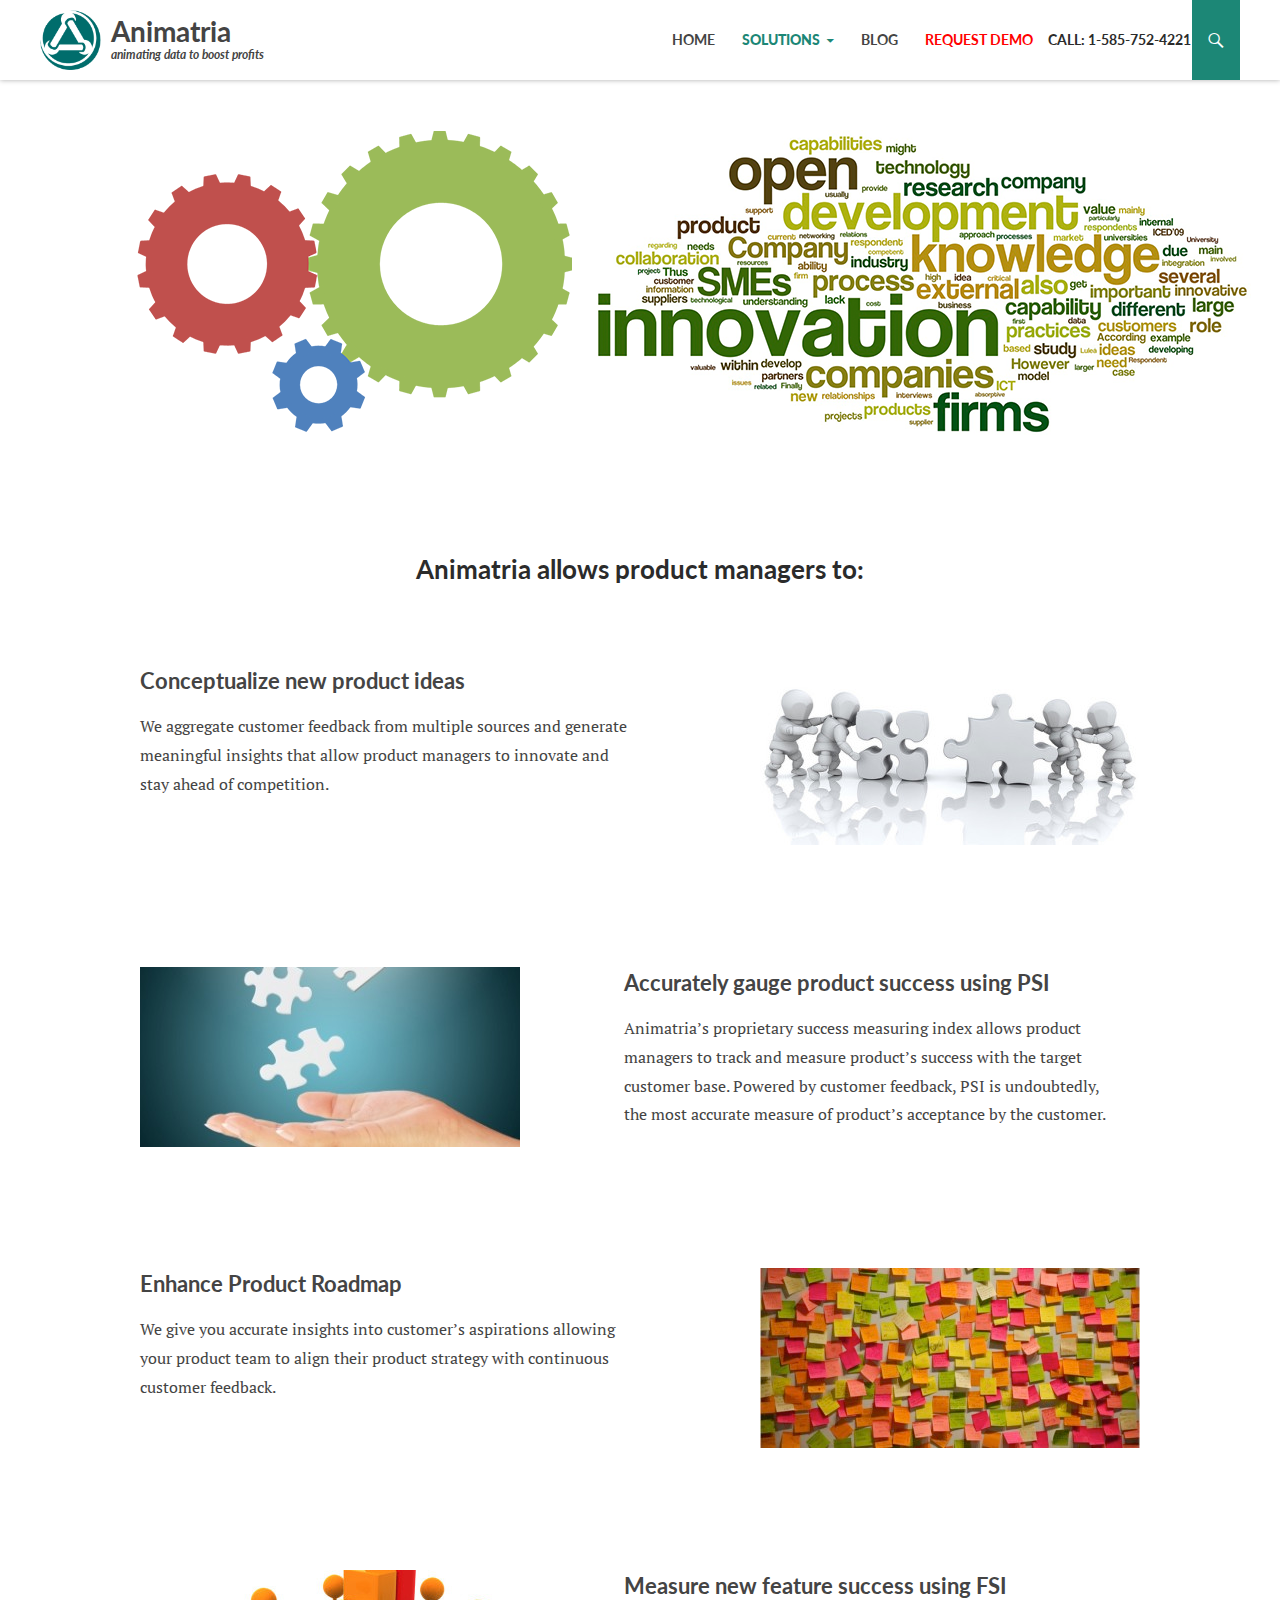
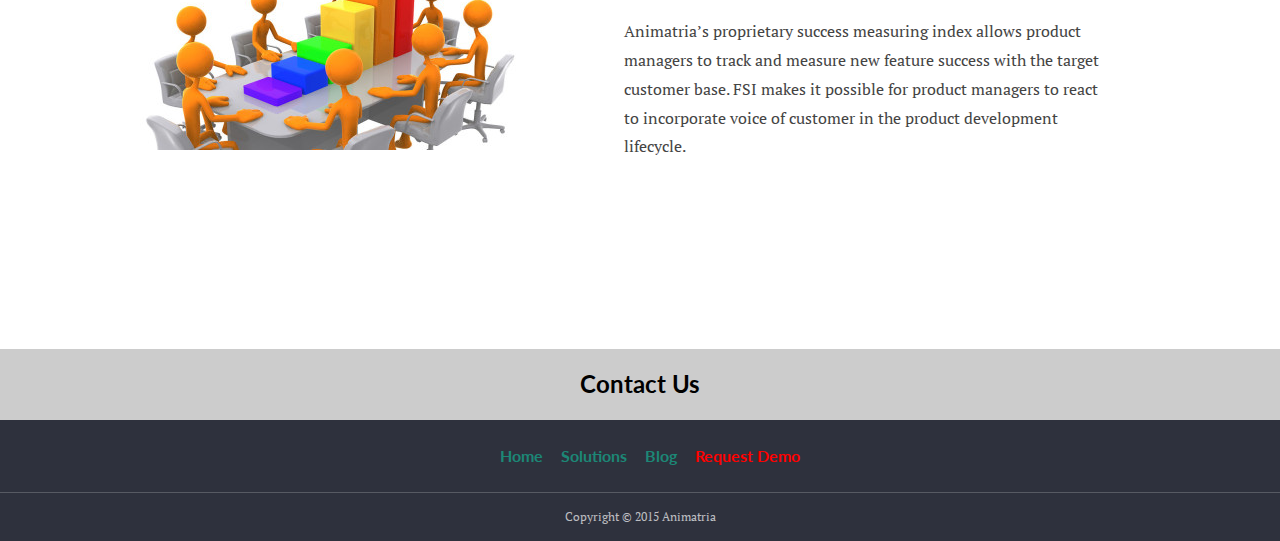
<file: product-managers/index.html>
<!DOCTYPE html>
<!--[if IE 7]>
<html class="ie ie7" lang="en-US">
<![endif]-->
<!--[if IE 8]>
<html class="ie ie8" lang="en-US">
<![endif]-->
<!--[if !(IE 7) & !(IE 8)]><!-->
<html lang="en-US">
<!--<![endif]-->

<!-- Mirrored from animatria.com/product-managers/ by HTTrack Website Copier/3.x [XR&CO'2014], Mon, 27 Apr 2015 04:38:42 GMT -->
<!-- Added by HTTrack --><meta http-equiv="content-type" content="text/html;charset=UTF-8" /><!-- /Added by HTTrack -->
<head>
	<meta charset="UTF-8">
	<meta name="viewport" content="width=device-width">
	<title>Product Managers | AnimatriaAnimatria</title>
	<link rel="profile" href="http://gmpg.org/xfn/11">
	<link rel="pingback" href="../xmlrpc.html">
	<!--[if lt IE 9]>
	<script src="http://animatria.com/wp-content/themes/twentyfourteen/js/html5.js"></script>
	<![endif]-->
	
<!-- BEGIN Metadata added by Add-Meta-Tags WordPress plugin -->
<meta name="description" content="Insights for Market Exploration, Product Development and Sales Activation..." />
<meta name="google-site-verification" content="_m5UaLXlnzI--lU41JvbmY_-UBZSA_fqkim6k5sGMPo" />
<meta property="og:site_name" content="Animatria" />
<meta property="og:type" content="article" />
<meta property="og:title" content="Product Managers" />
<meta property="og:url" content="index.html" />
<meta property="og:description" content="Insights for Market Exploration, Product Development and Sales Activation..." />
<meta property="og:locale" content="en_US" />
<meta property="article:published_time" content="2015-02-27T14:37:51+00:00" />
<meta property="article:modified_time" content="2015-03-03T17:48:45+00:00" />
<meta property="article:author" content="../author/mihir/index.html" />
<meta property="article:publisher" content="../index.html" />
<meta property="twitter:card" content="summary" />
<meta property="twitter:title" content="Product Managers" />
<meta property="twitter:description" content="Insights for Market Exploration, Product Development and Sales Activation..." />
<meta name="dcterms.title" content="Product Managers" />
<meta name="dcterms.identifier" content="index.html" />
<meta name="dcterms.creator" content="chauhan, mihir" />
<meta name="dcterms.created" content="2015-02-27T14:37:51+00:00" />
<meta name="dcterms.available" content="2015-02-27T14:37:51+00:00" />
<meta name="dcterms.modified" content="2015-03-03T17:48:45+00:00" />
<meta name="dcterms.description" content="Insights for Market Exploration, Product Development and Sales Activation..." />
<meta name="dcterms.language" content="en-US" />
<meta name="dcterms.publisher" content="../index.html" />
<meta name="dcterms.coverage" content="World" />
<meta name="dcterms.type" content="Text" />
<meta name="dcterms.format" content="text/html" />
<link rel="publisher" type="text/html" title="Animatria" href="../index.html" />
<link rel="author" type="text/html" title="mihir chauhan" href="../author/mihir/index.html" />
<!-- END Metadata added by Add-Meta-Tags WordPress plugin -->

<title>Product Managers | AnimatriaAnimatria</title>
<link rel="alternate" type="application/rss+xml" title="Animatria &raquo; Feed" href="../feed/index.html" />
<link rel="alternate" type="application/rss+xml" title="Animatria &raquo; Comments Feed" href="../comments/feed/index.html" />
<link rel='stylesheet' id='simple_tooltips_style-css'  href='../wp-content/plugins/simple-tooltips/zebra_tooltipsa352.css?ver=4.1.3' type='text/css' media='all' />
<link rel='stylesheet' id='contact-form-7-css'  href='../wp-content/plugins/contact-form-7/includes/css/styles2f54.css?ver=4.1' type='text/css' media='all' />
<link rel='stylesheet' id='tt-easy-google-fonts-css'  href='http://fonts.googleapis.com/css?family=Lato%3A700%7CPT+Serif%3Aregular&amp;subset=latin%2Call&amp;ver=4.1.3' type='text/css' media='all' />
<link rel='stylesheet' id='animatria_fontawesome-css'  href='../wp-content/themes/animatria/fonts/font-awesome/css/font-awesome.mina352.css?ver=4.1.3' type='text/css' media='all' />
<link rel='stylesheet' id='twentyfourteen-lato-css'  href='http://fonts.googleapis.com/css?family=Lato%3A300%2C400%2C700%2C900%2C300italic%2C400italic%2C700italic&amp;subset=latin%2Clatin-ext' type='text/css' media='all' />
<link rel='stylesheet' id='genericons-css'  href='../wp-content/themes/twentyfourteen/genericons/genericons19ce.css?ver=3.0.3' type='text/css' media='all' />
<link rel='stylesheet' id='twentyfourteen-style-css'  href='../wp-content/themes/animatria/stylea352.css?ver=4.1.3' type='text/css' media='all' />
<!--[if lt IE 9]>
<link rel='stylesheet' id='twentyfourteen-ie-css'  href='http://animatria.com/wp-content/themes/twentyfourteen/css/ie.css?ver=20131205' type='text/css' media='all' />
<![endif]-->
<script type='text/javascript' src='../wp-includes/js/jquery/jquery90f9.js?ver=1.11.1'></script>
<script type='text/javascript' src='../wp-includes/js/jquery/jquery-migrate.min1576.js?ver=1.2.1'></script>
<script type='text/javascript' src='../wp-content/themes/animatria/js/scriptee66.js?ver=20150304'></script>
<link rel="EditURI" type="application/rsd+xml" title="RSD" href="../xmlrpc0db0.html?rsd" />
<link rel="wlwmanifest" type="application/wlwmanifest+xml" href="../wp-includes/wlwmanifest.xml" /> 
<meta name="generator" content="WordPress 4.1.3" />
<link rel='canonical' href='index.html' />
<link rel='shortlink' href='../indexcb8c.html?p=318' />
<script type="text/javascript">
var _gaq = _gaq || [];
_gaq.push(['_setAccount', 'UA-0000000-0']);
_gaq.push(['_trackPageview']);
(function() {
var ga = document.createElement('script'); ga.type = 'text/javascript'; ga.async = true;
ga.src = ('https:' == document.location.protocol ? 'https://ssl' : 'http://www') + '.google-analytics.com/ga.js';
var s = document.getElementsByTagName('script')[0]; s.parentNode.insertBefore(ga, s);
})();
</script>
<script type='text/javascript'>var _mmunch = {'front': false, 'page': false, 'post': false, 'category': false, 'author': false, 'search': false, 'attachment': false, 'tag': false};_mmunch['page'] = true; _mmunch['pageData'] = {"ID":318,"post_name":"product-managers","post_title":"Product Managers","post_type":"page","post_author":"3","post_status":"publish"};</script><script data-cfasync="false" src="http://s3.amazonaws.com/mailmunch/static/site.js" id="mailmunch-script" data-mailmunch-site-id="50798" async></script>			
							<style id="tt-easy-google-font-styles" type="text/css">
			
																						p {
													}
								
																										h1 {
													}
								
																										h2 {
													}
								
																										h3 {
													}
								
																										h4 {
													}
								
																										h5 {
													}
								
																										h6 {
													}
								
																										h1,h2,h3,h4,h5,h6,button,input,select,textarea,nav,.nav-menu,.bottom_link,.button {
							font-family: 'Lato'; font-style: normal; font-weight: 700; 						}
								
																										body {
							font-family: 'PT Serif'; font-style: normal; font-weight: 400; 						}
								
										
							</style>
						</head>

<body class="page page-id-318 page-template page-template-inner-page-1 page-template-inner-page-1-php group-blog masthead-fixed full-width singular">
<div id="page" class="hfeed site">
	
	<header id="masthead" class="site-header" role="banner">
		<div class="header-main">
			<h1 class="site-title">
				<a href="../index.html" rel="home">
					<img alt="Animatria" src="../wp-content/themes/animatria/images/logo.png">
					<span>Animatria<span>animating data to boost profits</span></span>
				</a>
			</h1>

			<div class="search-toggle">
				<a href="#search-container" class="screen-reader-text">Search</a>
			</div>

			<nav id="primary-navigation" class="site-navigation primary-navigation" role="navigation">
				<button class="menu-toggle">Primary Menu</button>
				<a class="screen-reader-text skip-link" href="#content">Skip to content</a>
				<div class="menu-animatria-menu-container"><ul id="menu-animatria-menu" class="nav-menu"><li id="menu-item-27" class="menu-item menu-item-type-custom menu-item-object-custom menu-item-home menu-item-27"><a href="../index.html">Home</a></li>
<li id="menu-item-532" class="menu-item menu-item-type-custom menu-item-object-custom current-menu-ancestor current-menu-parent menu-item-has-children menu-item-532"><a href="#">Solutions</a>
<ul class="sub-menu">
	<li id="menu-item-338" class="menu-item menu-item-type-post_type menu-item-object-page current-menu-item page_item page-item-318 current_page_item menu-item-338"><a href="index.html">Product Managers</a></li>
	<li id="menu-item-337" class="menu-item menu-item-type-post_type menu-item-object-page menu-item-337"><a href="../brand-managers/index.html">Brand Managers</a></li>
	<li id="menu-item-336" class="menu-item menu-item-type-post_type menu-item-object-page menu-item-336"><a href="../customer-service-executives/index.html">Customer Service</a></li>
</ul>
</li>
<li id="menu-item-28" class="menu-item menu-item-type-taxonomy menu-item-object-category menu-item-28"><a href="../category/blogs/index.html">Blog</a></li>
<li id="menu-item-26" class="menu-item menu-item-type-post_type menu-item-object-page menu-item-26"><a href="../request-demo/index.html"><span style = "color : red"><b>Request Demo</b></span></a></li>
<li id="menu-item-26" class="menu-item menu-item-type-post_type menu-item-object-page menu-item-26"><b>call: 1-585-752-4221</b></span></li>

</ul></div>			</nav>
		</div>

		<div id="search-container" class="search-box-wrapper hide">
			<div class="search-box">
				<form role="search" method="get" class="search-form" action="http://animatria.com/">
				<label>
					<span class="screen-reader-text">Search for:</span>
					<input type="search" class="search-field" placeholder="Search &hellip;" value="" name="s" title="Search for:" />
				</label>
				<input type="submit" class="search-submit" value="Search" />
			</form>			</div>
		</div>
	</header><!-- #masthead -->

	<div id="main" class="site-main">

<div id="main-content" class="main-content home product">
	<div class="header_image"><img src="../wp-content/themes/animatria/images/banner-innovation.png"></div>
	<div class="content-area">
		<h1>Animatria allows product managers to:  <br><br></h1>
	</div>
	<div class="features-list inner-content">
		<div id="category_post_titles-2" class="widget widget_category_post_titles">				<div class="cat-post-titles">
					<div class="post-img"><img width="380" height="180" src="../wp-content/uploads/2015/03/8718123610_09e70f6d90-380x180.jpg" class="attachment-category-thumb wp-post-image" alt="8718123610_09e70f6d90" /></div>
					<div class="post-desc">
						<h2>Conceptualize new product ideas</h2>
						<p>We aggregate customer feedback from multiple sources and generate meaningful insights that allow product managers to innovate and stay ahead of competition.</p>
					</div>
				</div>
							<div class="cat-post-titles">
					<div class="post-img"><img width="380" height="180" src="../wp-content/uploads/2015/03/jigsaw.ID-10069523-380x180.jpg" class="attachment-category-thumb wp-post-image" alt="jigsaw.ID-10069523" /></div>
					<div class="post-desc">
						<h2>Accurately gauge product success using PSI</h2>
						<p>Animatria’s proprietary success measuring index allows product managers to track and measure product’s success with the target customer base. Powered by customer feedback, PSI is undoubtedly, the most accurate measure of product’s acceptance by the customer.</p>
					</div>
				</div>
							<div class="cat-post-titles">
					<div class="post-img"><img width="380" height="180" src="../wp-content/uploads/2015/03/Postit-Attr-380x180.jpg" class="attachment-category-thumb wp-post-image" alt="Postit-Attr" /></div>
					<div class="post-desc">
						<h2>Enhance Product Roadmap</h2>
						<p>We give you accurate insights into customer’s aspirations allowing your product team to align their product strategy with continuous customer feedback.</p>
					</div>
				</div>
							<div class="cat-post-titles">
					<div class="post-img"><img width="380" height="180" src="../wp-content/uploads/2015/03/9551-3d-bar-graph-meeting-pv-380x180.jpg" class="attachment-category-thumb wp-post-image" alt="9551-3d-bar-graph-meeting-pv" /></div>
					<div class="post-desc">
						<h2>Measure new feature success using FSI</h2>
						<p>Animatria’s proprietary success measuring index allows product managers to track and measure new feature success with the target customer base. FSI makes it possible for product managers to react to incorporate voice of customer in the product development lifecycle.</p>
					</div>
				</div>
			</div>	</div>

</div><!-- #main-content -->


		</div><!-- #main -->
		<a href="../index2a9c.html?page_id=9" class="bottom_link">Contact Us</a>
		<footer id="colophon" class="site-footer" role="contentinfo">

			
<div id="supplementary">
	<div id="footer-sidebar" class="footer-sidebar widget-area" role="complementary">
		<div class="menu-animatria-menu-container"><ul id="menu-animatria-menu-1" class="nav-menu"><li class="menu-item menu-item-type-custom menu-item-object-custom menu-item-home menu-item-27"><a href="../index.html">Home</a></li>
<li class="menu-item menu-item-type-custom menu-item-object-custom current-menu-ancestor current-menu-parent menu-item-has-children menu-item-532"><a href="#">Solutions</a>
<ul class="sub-menu">
	<li class="menu-item menu-item-type-post_type menu-item-object-page current-menu-item page_item page-item-318 current_page_item menu-item-338"><a href="index.html">Product Managers</a></li>
	<li class="menu-item menu-item-type-post_type menu-item-object-page menu-item-337"><a href="../brand-managers/index.html">Brand Managers</a></li>
	<li class="menu-item menu-item-type-post_type menu-item-object-page menu-item-336"><a href="../customer-service-executives/index.html">Customer Service</a></li>
</ul>
</li>
<li class="menu-item menu-item-type-taxonomy menu-item-object-category menu-item-28"><a href="../category/blogs/index.html">Blog</a></li>
<li class="menu-item menu-item-type-post_type menu-item-object-page menu-item-26"><a href="../request-demo/index.html"><span style = "color : red"><b>Request Demo</b></span></a></li>
</ul></div>			</div><!-- #footer-sidebar -->
</div><!-- #supplementary -->

			<div class="site-info">
				Copyright &copy; 2015 Animatria			</div><!-- .site-info -->
		</footer><!-- #colophon -->
	</div><!-- #page -->
	

	


<script type='text/javascript' src='../wp-content/plugins/simple-tooltips/zebra_tooltipsa352.js?ver=4.1.3'></script>
<script type='text/javascript' src='../wp-content/plugins/contact-form-7/includes/js/jquery.form.mind03d.js?ver=3.51.0-2014.06.20'></script>
<script type='text/javascript'>
/* <![CDATA[ */
var _wpcf7 = {"loaderUrl":"http:\/\/animatria.com\/wp-content\/plugins\/contact-form-7\/images\/ajax-loader.gif","sending":"Sending ...","cached":"1"};
/* ]]> */
</script>
<script type='text/javascript' src='../wp-content/plugins/contact-form-7/includes/js/scripts2f54.js?ver=4.1'></script>
<script type='text/javascript'>
/* <![CDATA[ */
var mysticky_name = {"mysticky_string":".site-header","mysticky_active_on_height_string":"80","mysticky_disable_at_width_string":"359"};
/* ]]> */
</script>
<script type='text/javascript' src='../wp-content/plugins/mystickymenu/js/mystickymenu.min8a54.js?ver=1.0.0'></script>
<script type='text/javascript' src='../wp-content/themes/twentyfourteen/js/functions242a.js?ver=20140616'></script>
                			            
                <script type="text/javascript">
                    jQuery(function() {
                                                
                        jQuery(".tooltips img").closest(".tooltips").css("display", "inline-block");
                    
                        new jQuery.Zebra_Tooltips(jQuery('.tooltips').not('.custom_m_bubble'), {
                            'background_color':     '#000000',
                            'color':				'#ffffff',
                            'max_width':  250,
                            'opacity':    0.95, 
                            'position':    'center'
                        });
                        
                                            
                    });
                </script>        
		
<script>
  (function(i,s,o,g,r,a,m){i['GoogleAnalyticsObject']=r;i[r]=i[r]||function(){
  (i[r].q=i[r].q||[]).push(arguments)},i[r].l=1*new Date();a=s.createElement(o),
  m=s.getElementsByTagName(o)[0];a.async=1;a.src=g;m.parentNode.insertBefore(a,m)
  })(window,document,'script','http://www.google-analytics.com/analytics.js','ga');

  ga('create', 'UA-62169964-1', 'auto');
  ga('send', 'pageview');

</script>
</body>

<!-- Mirrored from animatria.com/product-managers/ by HTTrack Website Copier/3.x [XR&CO'2014], Mon, 27 Apr 2015 04:38:54 GMT -->
</html>
<!-- Dynamic page generated in 0.379 seconds. -->
<!-- Cached page generated by WP-Super-Cache on 2015-04-27 04:23:40 -->

<!-- Compression = gzip -->
</file>
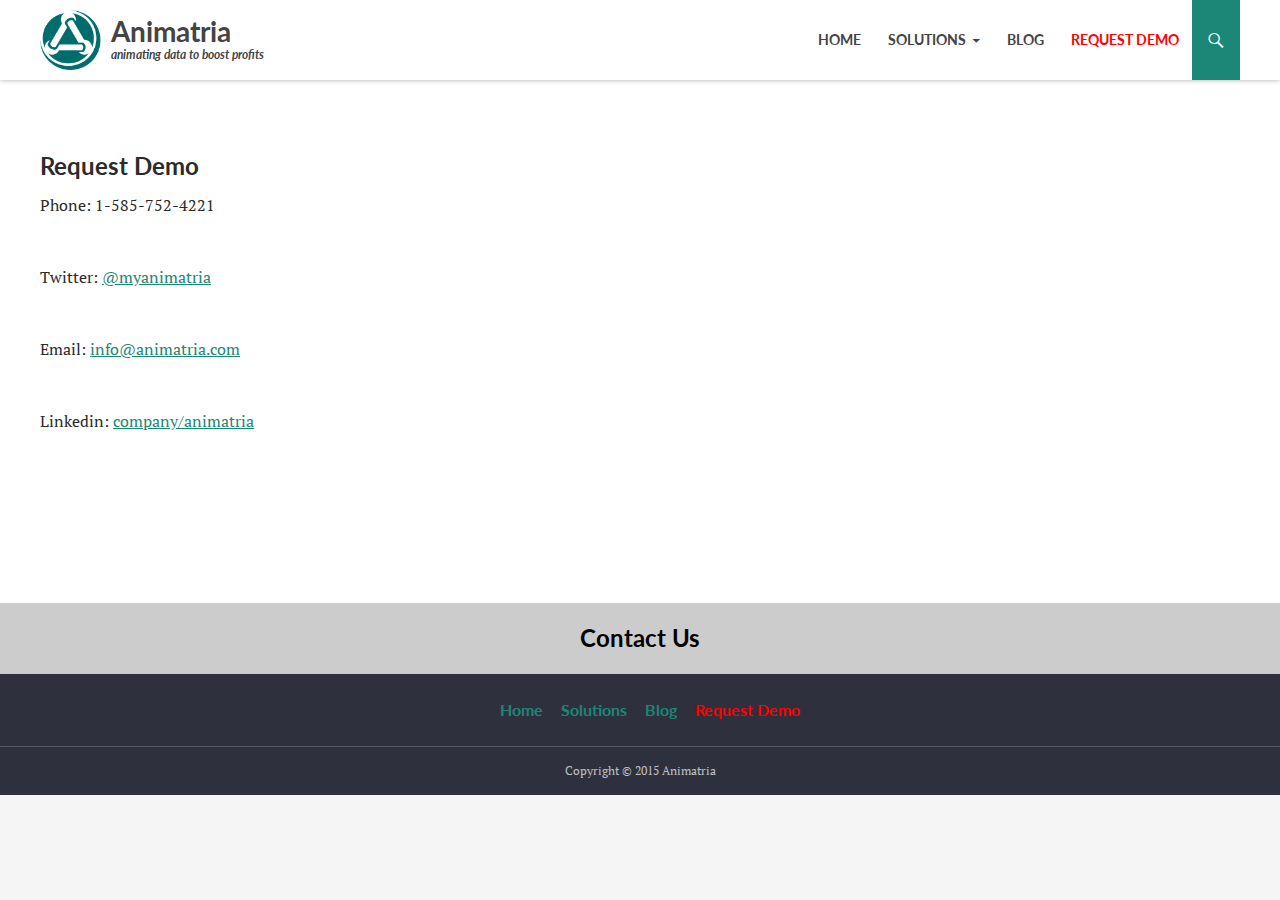
<file: request-demo/index.html>
<!DOCTYPE html>
<!--[if IE 7]>
<html class="ie ie7" lang="en-US">
<![endif]-->
<!--[if IE 8]>
<html class="ie ie8" lang="en-US">
<![endif]-->
<!--[if !(IE 7) & !(IE 8)]><!-->
<html lang="en-US">
<!--<![endif]-->

<!-- Mirrored from animatria.com/request-demo/ by HTTrack Website Copier/3.x [XR&CO'2014], Mon, 27 Apr 2015 04:39:21 GMT -->
<!-- Added by HTTrack --><meta http-equiv="content-type" content="text/html;charset=UTF-8" /><!-- /Added by HTTrack -->
<head>
	<meta charset="UTF-8">
	<meta name="viewport" content="width=device-width">
	<title>Request Demo | AnimatriaAnimatria</title>
	<link rel="profile" href="http://gmpg.org/xfn/11">
	<link rel="pingback" href="../xmlrpc.html">
	<!--[if lt IE 9]>
	<script src="http://animatria.com/wp-content/themes/twentyfourteen/js/html5.js"></script>
	<![endif]-->
	
<!-- BEGIN Metadata added by Add-Meta-Tags WordPress plugin -->
<meta name="google-site-verification" content="_m5UaLXlnzI--lU41JvbmY_-UBZSA_fqkim6k5sGMPo" />
<meta property="og:site_name" content="Animatria" />
<meta property="og:type" content="article" />
<meta property="og:title" content="Request Demo" />
<meta property="og:url" content="index.html" />
<meta property="og:locale" content="en_US" />
<meta property="article:published_time" content="2015-02-02T19:56:52+00:00" />
<meta property="article:modified_time" content="2015-03-31T21:42:57+00:00" />
<meta property="article:author" content="../author/anubhooti/index.html" />
<meta property="article:publisher" content="../index.html" />
<meta property="twitter:card" content="summary" />
<meta property="twitter:creator" content="@myanimatria" />
<meta property="twitter:title" content="Request Demo" />
<meta name="dcterms.title" content="Request Demo" />
<meta name="dcterms.identifier" content="index.html" />
<meta name="dcterms.creator" content="Pareek, Anubhooti" />
<meta name="dcterms.created" content="2015-02-02T19:56:52+00:00" />
<meta name="dcterms.available" content="2015-02-02T19:56:52+00:00" />
<meta name="dcterms.modified" content="2015-03-31T21:42:57+00:00" />
<meta name="dcterms.language" content="en-US" />
<meta name="dcterms.publisher" content="../index.html" />
<meta name="dcterms.coverage" content="World" />
<meta name="dcterms.type" content="Text" />
<meta name="dcterms.format" content="text/html" />
<link rel="publisher" type="text/html" title="Animatria" href="../index.html" />
<link rel="author" type="text/html" title="anubhooti" href="../author/anubhooti/index.html" />
<!-- END Metadata added by Add-Meta-Tags WordPress plugin -->

<title>Request Demo | AnimatriaAnimatria</title>
<link rel="alternate" type="application/rss+xml" title="Animatria &raquo; Feed" href="../feed/index.html" />
<link rel="alternate" type="application/rss+xml" title="Animatria &raquo; Comments Feed" href="../comments/feed/index.html" />
<link rel="alternate" type="application/rss+xml" title="Animatria &raquo; Request Demo Comments Feed" href="feed/index.html" />
<link rel='stylesheet' id='simple_tooltips_style-css'  href='../wp-content/plugins/simple-tooltips/zebra_tooltipsa352.css?ver=4.1.3' type='text/css' media='all' />
<link rel='stylesheet' id='contact-form-7-css'  href='../wp-content/plugins/contact-form-7/includes/css/styles2f54.css?ver=4.1' type='text/css' media='all' />
<link rel='stylesheet' id='tt-easy-google-fonts-css'  href='http://fonts.googleapis.com/css?family=Lato%3A700%7CPT+Serif%3Aregular&amp;subset=latin%2Call&amp;ver=4.1.3' type='text/css' media='all' />
<link rel='stylesheet' id='animatria_fontawesome-css'  href='../wp-content/themes/animatria/fonts/font-awesome/css/font-awesome.mina352.css?ver=4.1.3' type='text/css' media='all' />
<link rel='stylesheet' id='twentyfourteen-lato-css'  href='http://fonts.googleapis.com/css?family=Lato%3A300%2C400%2C700%2C900%2C300italic%2C400italic%2C700italic&amp;subset=latin%2Clatin-ext' type='text/css' media='all' />
<link rel='stylesheet' id='genericons-css'  href='../wp-content/themes/twentyfourteen/genericons/genericons19ce.css?ver=3.0.3' type='text/css' media='all' />
<link rel='stylesheet' id='twentyfourteen-style-css'  href='../wp-content/themes/animatria/stylea352.css?ver=4.1.3' type='text/css' media='all' />
<!--[if lt IE 9]>
<link rel='stylesheet' id='twentyfourteen-ie-css'  href='http://animatria.com/wp-content/themes/twentyfourteen/css/ie.css?ver=20131205' type='text/css' media='all' />
<![endif]-->
<script type='text/javascript' src='../wp-includes/js/jquery/jquery90f9.js?ver=1.11.1'></script>
<script type='text/javascript' src='../wp-includes/js/jquery/jquery-migrate.min1576.js?ver=1.2.1'></script>
<script type='text/javascript' src='../wp-content/themes/animatria/js/scriptee66.js?ver=20150304'></script>
<link rel="EditURI" type="application/rsd+xml" title="RSD" href="../xmlrpc0db0.html?rsd" />
<link rel="wlwmanifest" type="application/wlwmanifest+xml" href="../wp-includes/wlwmanifest.xml" /> 
<meta name="generator" content="WordPress 4.1.3" />
<link rel='canonical' href='index.html' />
<link rel='shortlink' href='../indexb5fb.html?p=9' />
<script type="text/javascript">
var _gaq = _gaq || [];
_gaq.push(['_setAccount', 'UA-0000000-0']);
_gaq.push(['_trackPageview']);
(function() {
var ga = document.createElement('script'); ga.type = 'text/javascript'; ga.async = true;
ga.src = ('https:' == document.location.protocol ? 'https://ssl' : 'http://www') + '.google-analytics.com/ga.js';
var s = document.getElementsByTagName('script')[0]; s.parentNode.insertBefore(ga, s);
})();
</script>
<script type='text/javascript'>var _mmunch = {'front': false, 'page': false, 'post': false, 'category': false, 'author': false, 'search': false, 'attachment': false, 'tag': false};_mmunch['page'] = true; _mmunch['pageData'] = {"ID":9,"post_name":"request-demo","post_title":"Request Demo","post_type":"page","post_author":"1","post_status":"publish"};</script><script data-cfasync="false" src="http://s3.amazonaws.com/mailmunch/static/site.js" id="mailmunch-script" data-mailmunch-site-id="50798" async></script>			
							<style id="tt-easy-google-font-styles" type="text/css">
			
																						p {
													}
								
																										h1 {
													}
								
																										h2 {
													}
								
																										h3 {
													}
								
																										h4 {
													}
								
																										h5 {
													}
								
																										h6 {
													}
								
																										h1,h2,h3,h4,h5,h6,button,input,select,textarea,nav,.nav-menu,.bottom_link,.button {
							font-family: 'Lato'; font-style: normal; font-weight: 700; 						}
								
																										body {
							font-family: 'PT Serif'; font-style: normal; font-weight: 400; 						}
								
										
							</style>
						</head>

<body class="page page-id-9 page-template-default group-blog masthead-fixed full-width singular">
<div id="page" class="hfeed site">
	
	<header id="masthead" class="site-header" role="banner">
		<div class="header-main">
			<h1 class="site-title">
				<a href="../index.html" rel="home">
					<img alt="Animatria" src="../wp-content/themes/animatria/images/logo.png">
					<span>Animatria<span>animating data to boost profits</span></span>
				</a>
			</h1>

			<div class="search-toggle">
				<a href="#search-container" class="screen-reader-text">Search</a>
			</div>

			<nav id="primary-navigation" class="site-navigation primary-navigation" role="navigation">
				<button class="menu-toggle">Primary Menu</button>
				<a class="screen-reader-text skip-link" href="#content">Skip to content</a>
				<div class="menu-animatria-menu-container"><ul id="menu-animatria-menu" class="nav-menu"><li id="menu-item-27" class="menu-item menu-item-type-custom menu-item-object-custom menu-item-home menu-item-27"><a href="../index.html">Home</a></li>
<li id="menu-item-532" class="menu-item menu-item-type-custom menu-item-object-custom menu-item-has-children menu-item-532"><a href="#">Solutions</a>
<ul class="sub-menu">
	<li id="menu-item-338" class="menu-item menu-item-type-post_type menu-item-object-page menu-item-338"><a href="../product-managers/index.html">Product Managers</a></li>
	<li id="menu-item-337" class="menu-item menu-item-type-post_type menu-item-object-page menu-item-337"><a href="../brand-managers/index.html">Brand Managers</a></li>
	<li id="menu-item-336" class="menu-item menu-item-type-post_type menu-item-object-page menu-item-336"><a href="../customer-service-executives/index.html">Customer Service</a></li>
</ul>
</li>
<li id="menu-item-28" class="menu-item menu-item-type-taxonomy menu-item-object-category menu-item-28"><a href="../category/blogs/index.html">Blog</a></li>
<li id="menu-item-26" class="menu-item menu-item-type-post_type menu-item-object-page current-menu-item page_item page-item-9 current_page_item menu-item-26"><a href="index.html"><span style = "color : red"><b>Request Demo</b></span></a></li>
</ul></div>			</nav>
		</div>

		<div id="search-container" class="search-box-wrapper hide">
			<div class="search-box">
				<form role="search" method="get" class="search-form" action="http://animatria.com/">
				<label>
					<span class="screen-reader-text">Search for:</span>
					<input type="search" class="search-field" placeholder="Search &hellip;" value="" name="s" title="Search for:" />
				</label>
				<input type="submit" class="search-submit" value="Search" />
			</form>			</div>
		</div>
	</header><!-- #masthead -->

	<div id="main" class="site-main">

<div id="main-content" class="main-content">

	<div id="primary" class="content-area">
		<div id="content" class="site-content" role="main">

			
<article id="post-9" class="post-9 page type-page status-publish hentry">
	<header class="entry-header"><h1 class="entry-title">Request Demo</h1></header><!-- .entry-header -->
	<div class="entry-content">
		
<!-- BEGIN Microdata added by Add-Meta-Tags WordPress plugin -->
<!-- Scope BEGIN: Article -->
<div itemscope itemtype="http://schema.org/Article" itemref="comments">
<!-- Scope BEGIN: Organization -->
<span itemprop="publisher" itemscope itemtype="http://schema.org/Organization">
<meta itemprop="name" content="Animatria" />
<meta itemprop="description" content="animating data to boost profits" />
<meta itemprop="url" content="http://animatria.com/" />
</span> <!-- Scope END: Organization -->
<!-- Scope BEGIN: Person -->
<span itemprop="author" itemscope itemtype="http://schema.org/Person">
<meta itemprop="name" content="anubhooti" />
<meta itemprop="image" content="http://www.gravatar.com/avatar/0432c56acf00cfd4cfe6537be1b5e410?s=128" />
<meta itemprop="url" content="http://animatria.com/author/anubhooti/" />
<meta itemprop="sameAs" content="http://animatria.com" />
</span> <!-- Scope END: Person -->
<meta itemprop="url" content="http://animatria.com/request-demo/" />
<meta itemprop="datePublished" content="2015-02-02T19:56:52+00:00" />
<meta itemprop="dateModified" content="2015-03-31T21:42:57+00:00" />
<meta itemprop="copyrightYear" content="2015" />
<meta itemprop="inLanguage" content="en_US" />
<meta itemprop="name" content="Request Demo" />
<meta itemprop="headline" content="Request Demo" />
<div itemprop="articleBody">
<div class='mailmunch-forms-before-post' style='display: none !important;'></div><div class="wpcf7" id="wpcf7-f6-p9-o1" lang="en-US" dir="ltr">
<div class="screen-reader-response"></div>
<form name="" action="http://animatria.com/request-demo/#wpcf7-f6-p9-o1" method="post" class="wpcf7-form" novalidate="novalidate">
<div style="display: none;">
<input type="hidden" name="_wpcf7" value="6" />
<input type="hidden" name="_wpcf7_version" value="4.1" />
<input type="hidden" name="_wpcf7_locale" value="en_US" />
<input type="hidden" name="_wpcf7_unit_tag" value="wpcf7-f6-p9-o1" />
<input type="hidden" name="_wpnonce" value="11baed3b01" />
</div>
<p>Phone: 1-585-752-4221 </p><br />
<p>Twitter: <a href="https://twitter.com/myanimatria" target="_blank">@myanimatria</a>  </p><br />
<p>Email: <a href="mailto:info@animatria.com" target="_blank">info@animatria.com</a>  </p><br />

 <p>Linkedin: <a href="https://www.linkedin.com/company/animatria" target="_blank">company/animatria</a>  </p><br />
 
 

 
<div class="wpcf7-response-output wpcf7-display-none"></div></form></div>
</p><div class='mailmunch-forms-in-post-middle' style='display: none !important;'></div><div class='mailmunch-forms-after-post' style='display: none !important;'></div>
</div> <!-- Itemprop END: articleBody -->
</div> <!-- Scope END: Article -->
<!-- END Microdata added by Add-Meta-Tags WordPress plugin -->
	</div><!-- .entry-content -->
</article><!-- #post-## -->

		</div><!-- #content -->
	</div><!-- #primary -->
	</div><!-- #main-content -->

<div id="secondary">
		<h2 class="site-description">animating data to boost profits</h2>
	
	
	</div><!-- #secondary -->

		</div><!-- #main -->
		<a href="../index2a9c.html?page_id=9" class="bottom_link">Contact Us</a>
		<footer id="colophon" class="site-footer" role="contentinfo">

			
<div id="supplementary">
	<div id="footer-sidebar" class="footer-sidebar widget-area" role="complementary">
		<div class="menu-animatria-menu-container"><ul id="menu-animatria-menu-1" class="nav-menu"><li class="menu-item menu-item-type-custom menu-item-object-custom menu-item-home menu-item-27"><a href="../index.html">Home</a></li>
<li class="menu-item menu-item-type-custom menu-item-object-custom menu-item-has-children menu-item-532"><a href="#">Solutions</a>
<ul class="sub-menu">
	<li class="menu-item menu-item-type-post_type menu-item-object-page menu-item-338"><a href="../product-managers/index.html">Product Managers</a></li>
	<li class="menu-item menu-item-type-post_type menu-item-object-page menu-item-337"><a href="../brand-managers/index.html">Brand Managers</a></li>
	<li class="menu-item menu-item-type-post_type menu-item-object-page menu-item-336"><a href="../customer-service-executives/index.html">Customer Service</a></li>
</ul>
</li>
<li class="menu-item menu-item-type-taxonomy menu-item-object-category menu-item-28"><a href="../category/blogs/index.html">Blog</a></li>
<li class="menu-item menu-item-type-post_type menu-item-object-page current-menu-item page_item page-item-9 current_page_item menu-item-26"><a href="index.html"><span style = "color : red"><b>Request Demo</b></span></a></li>
</ul></div>			</div><!-- #footer-sidebar -->
</div><!-- #supplementary -->

			<div class="site-info">
				Copyright &copy; 2015 Animatria			</div><!-- .site-info -->
		</footer><!-- #colophon -->
	</div><!-- #page -->
	

	


<script type='text/javascript' src='../wp-content/plugins/simple-tooltips/zebra_tooltipsa352.js?ver=4.1.3'></script>
<script type='text/javascript' src='../wp-content/plugins/contact-form-7/includes/js/jquery.form.mind03d.js?ver=3.51.0-2014.06.20'></script>
<script type='text/javascript'>
/* <![CDATA[ */
var _wpcf7 = {"loaderUrl":"http:\/\/animatria.com\/wp-content\/plugins\/contact-form-7\/images\/ajax-loader.gif","sending":"Sending ...","cached":"1"};
/* ]]> */
</script>
<script type='text/javascript' src='../wp-content/plugins/contact-form-7/includes/js/scripts2f54.js?ver=4.1'></script>
<script type='text/javascript'>
/* <![CDATA[ */
var mysticky_name = {"mysticky_string":".site-header","mysticky_active_on_height_string":"80","mysticky_disable_at_width_string":"359"};
/* ]]> */
</script>
<script type='text/javascript' src='../wp-content/plugins/mystickymenu/js/mystickymenu.min8a54.js?ver=1.0.0'></script>
<script type='text/javascript' src='../wp-content/themes/twentyfourteen/js/functions242a.js?ver=20140616'></script>
                			            
                <script type="text/javascript">
                    jQuery(function() {
                                                
                        jQuery(".tooltips img").closest(".tooltips").css("display", "inline-block");
                    
                        new jQuery.Zebra_Tooltips(jQuery('.tooltips').not('.custom_m_bubble'), {
                            'background_color':     '#000000',
                            'color':				'#ffffff',
                            'max_width':  250,
                            'opacity':    0.95, 
                            'position':    'center'
                        });
                        
                                            
                    });
                </script>        
		
<script>
  (function(i,s,o,g,r,a,m){i['GoogleAnalyticsObject']=r;i[r]=i[r]||function(){
  (i[r].q=i[r].q||[]).push(arguments)},i[r].l=1*new Date();a=s.createElement(o),
  m=s.getElementsByTagName(o)[0];a.async=1;a.src=g;m.parentNode.insertBefore(a,m)
  })(window,document,'script','http://www.google-analytics.com/analytics.js','ga');

  ga('create', 'UA-62169964-1', 'auto');
  ga('send', 'pageview');

</script>
</body>

<!-- Mirrored from animatria.com/request-demo/ by HTTrack Website Copier/3.x [XR&CO'2014], Mon, 27 Apr 2015 04:39:21 GMT -->
</html>
<!-- Dynamic page generated in 0.496 seconds. -->
<!-- Cached page generated by WP-Super-Cache on 2015-04-27 04:38:20 -->

<!-- Compression = gzip -->
</file>
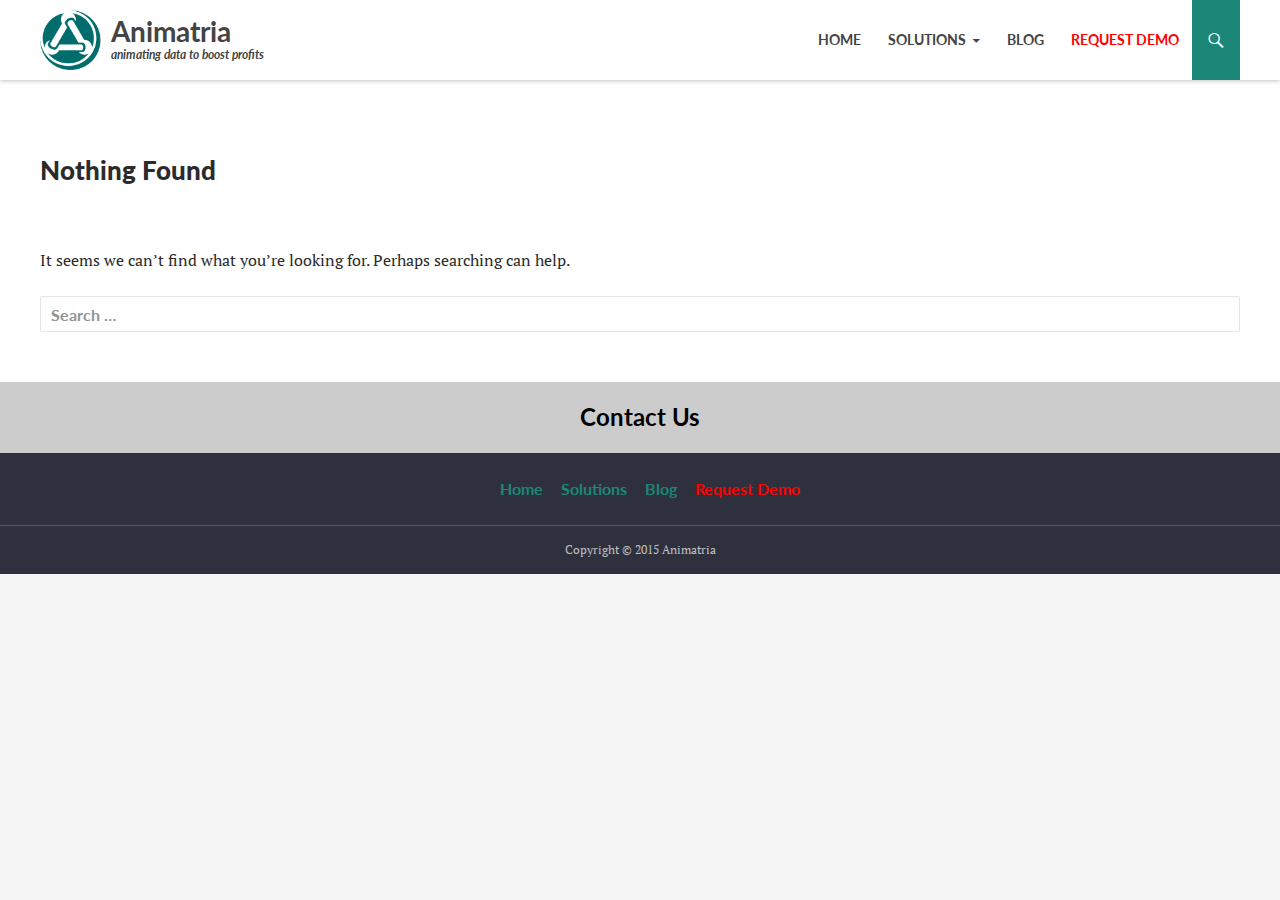
<file: author/mihir/index.html>
<!DOCTYPE html>
<!--[if IE 7]>
<html class="ie ie7" lang="en-US">
<![endif]-->
<!--[if IE 8]>
<html class="ie ie8" lang="en-US">
<![endif]-->
<!--[if !(IE 7) & !(IE 8)]><!-->
<html lang="en-US">
<!--<![endif]-->

<!-- Mirrored from animatria.com/author/mihir/ by HTTrack Website Copier/3.x [XR&CO'2014], Mon, 27 Apr 2015 04:39:26 GMT -->
<!-- Added by HTTrack --><meta http-equiv="content-type" content="text/html;charset=UTF-8" /><!-- /Added by HTTrack -->
<head>
	<meta charset="UTF-8">
	<meta name="viewport" content="width=device-width">
	<title>mihir chauhan | AnimatriaAnimatria</title>
	<link rel="profile" href="http://gmpg.org/xfn/11">
	<link rel="pingback" href="../../xmlrpc.html">
	<!--[if lt IE 9]>
	<script src="http://animatria.com/wp-content/themes/twentyfourteen/js/html5.js"></script>
	<![endif]-->
	
<!-- BEGIN Metadata added by Add-Meta-Tags WordPress plugin -->
<meta name="description" content="Content published by mihir chauhan." />
<meta name="google-site-verification" content="_m5UaLXlnzI--lU41JvbmY_-UBZSA_fqkim6k5sGMPo" />
<meta property="og:type" content="profile" />
<meta property="og:site_name" content="Animatria" />
<meta property="og:title" content="mihir chauhan profile page" />
<meta property="og:url" content="index.html" />
<meta property="og:description" content="Content published by mihir chauhan" />
<meta property="og:locale" content="en_US" />
<meta property="og:image" content="http://www.gravatar.com/avatar/e47a53d2c39600886cb4260761824e56?s=128" />
<meta property="og:imagesecure_url" content="https://www.gravatar.com/avatar/e47a53d2c39600886cb4260761824e56?s=128" />
<meta property="og:image:width" content="128" />
<meta property="og:image:height" content="128" />
<meta property="og:image:type" content="image/jpeg" />
<meta property="profile:last_name" content="chauhan" />
<meta property="profile:first_name" content="mihir" />
<!-- END Metadata added by Add-Meta-Tags WordPress plugin -->

<title>mihir chauhan | AnimatriaAnimatria</title>
<link rel="alternate" type="application/rss+xml" title="Animatria &raquo; Feed" href="../../feed/index.html" />
<link rel="alternate" type="application/rss+xml" title="Animatria &raquo; Comments Feed" href="../../comments/feed/index.html" />
<link rel="alternate" type="application/rss+xml" title="Animatria &raquo; Posts by mihir chauhan Feed" href="feed/index.html" />
<link rel='stylesheet' id='simple_tooltips_style-css'  href='../../wp-content/plugins/simple-tooltips/zebra_tooltipsa352.css?ver=4.1.3' type='text/css' media='all' />
<link rel='stylesheet' id='contact-form-7-css'  href='../../wp-content/plugins/contact-form-7/includes/css/styles2f54.css?ver=4.1' type='text/css' media='all' />
<link rel='stylesheet' id='tt-easy-google-fonts-css'  href='http://fonts.googleapis.com/css?family=Lato%3A700%7CPT+Serif%3Aregular&amp;subset=latin%2Call&amp;ver=4.1.3' type='text/css' media='all' />
<link rel='stylesheet' id='animatria_fontawesome-css'  href='../../wp-content/themes/animatria/fonts/font-awesome/css/font-awesome.mina352.css?ver=4.1.3' type='text/css' media='all' />
<link rel='stylesheet' id='twentyfourteen-lato-css'  href='http://fonts.googleapis.com/css?family=Lato%3A300%2C400%2C700%2C900%2C300italic%2C400italic%2C700italic&amp;subset=latin%2Clatin-ext' type='text/css' media='all' />
<link rel='stylesheet' id='genericons-css'  href='../../wp-content/themes/twentyfourteen/genericons/genericons19ce.css?ver=3.0.3' type='text/css' media='all' />
<link rel='stylesheet' id='twentyfourteen-style-css'  href='../../wp-content/themes/animatria/stylea352.css?ver=4.1.3' type='text/css' media='all' />
<!--[if lt IE 9]>
<link rel='stylesheet' id='twentyfourteen-ie-css'  href='http://animatria.com/wp-content/themes/twentyfourteen/css/ie.css?ver=20131205' type='text/css' media='all' />
<![endif]-->
<script type='text/javascript' src='../../wp-includes/js/jquery/jquery90f9.js?ver=1.11.1'></script>
<script type='text/javascript' src='../../wp-includes/js/jquery/jquery-migrate.min1576.js?ver=1.2.1'></script>
<script type='text/javascript' src='../../wp-content/themes/animatria/js/scriptee66.js?ver=20150304'></script>
<link rel="EditURI" type="application/rsd+xml" title="RSD" href="../../xmlrpc0db0.html?rsd" />
<link rel="wlwmanifest" type="application/wlwmanifest+xml" href="../../wp-includes/wlwmanifest.xml" /> 
<meta name="generator" content="WordPress 4.1.3" />
<script type="text/javascript">
var _gaq = _gaq || [];
_gaq.push(['_setAccount', 'UA-0000000-0']);
_gaq.push(['_trackPageview']);
(function() {
var ga = document.createElement('script'); ga.type = 'text/javascript'; ga.async = true;
ga.src = ('https:' == document.location.protocol ? 'https://ssl' : 'http://www') + '.google-analytics.com/ga.js';
var s = document.getElementsByTagName('script')[0]; s.parentNode.insertBefore(ga, s);
})();
</script>
<script type='text/javascript'>var _mmunch = {'front': false, 'page': false, 'post': false, 'category': false, 'author': false, 'search': false, 'attachment': false, 'tag': false};_mmunch['author'] = true;</script><script data-cfasync="false" src="http://s3.amazonaws.com/mailmunch/static/site.js" id="mailmunch-script" data-mailmunch-site-id="50798" async></script>			
							<style id="tt-easy-google-font-styles" type="text/css">
			
																						p {
													}
								
																										h1 {
													}
								
																										h2 {
													}
								
																										h3 {
													}
								
																										h4 {
													}
								
																										h5 {
													}
								
																										h6 {
													}
								
																										h1,h2,h3,h4,h5,h6,button,input,select,textarea,nav,.nav-menu,.bottom_link,.button {
							font-family: 'Lato'; font-style: normal; font-weight: 700; 						}
								
																										body {
							font-family: 'PT Serif'; font-style: normal; font-weight: 400; 						}
								
										
							</style>
						</head>

<body class="archive author author-mihir author-3 group-blog masthead-fixed list-view full-width">
<div id="page" class="hfeed site">
	
	<header id="masthead" class="site-header" role="banner">
		<div class="header-main">
			<h1 class="site-title">
				<a href="../../index.html" rel="home">
					<img alt="Animatria" src="../../wp-content/themes/animatria/images/logo.png">
					<span>Animatria<span>animating data to boost profits</span></span>
				</a>
			</h1>

			<div class="search-toggle">
				<a href="#search-container" class="screen-reader-text">Search</a>
			</div>

			<nav id="primary-navigation" class="site-navigation primary-navigation" role="navigation">
				<button class="menu-toggle">Primary Menu</button>
				<a class="screen-reader-text skip-link" href="#content">Skip to content</a>
				<div class="menu-animatria-menu-container"><ul id="menu-animatria-menu" class="nav-menu"><li id="menu-item-27" class="menu-item menu-item-type-custom menu-item-object-custom menu-item-home menu-item-27"><a href="../../index.html">Home</a></li>
<li id="menu-item-532" class="menu-item menu-item-type-custom menu-item-object-custom menu-item-has-children menu-item-532"><a href="#">Solutions</a>
<ul class="sub-menu">
	<li id="menu-item-338" class="menu-item menu-item-type-post_type menu-item-object-page menu-item-338"><a href="../../product-managers/index.html">Product Managers</a></li>
	<li id="menu-item-337" class="menu-item menu-item-type-post_type menu-item-object-page menu-item-337"><a href="../../brand-managers/index.html">Brand Managers</a></li>
	<li id="menu-item-336" class="menu-item menu-item-type-post_type menu-item-object-page menu-item-336"><a href="../../customer-service-executives/index.html">Customer Service</a></li>
</ul>
</li>
<li id="menu-item-28" class="menu-item menu-item-type-taxonomy menu-item-object-category menu-item-28"><a href="../../category/blogs/index.html">Blog</a></li>
<li id="menu-item-26" class="menu-item menu-item-type-post_type menu-item-object-page menu-item-26"><a href="../../request-demo/index.html"><span style = "color : red"><b>Request Demo</b></span></a></li>
</ul></div>			</nav>
		</div>

		<div id="search-container" class="search-box-wrapper hide">
			<div class="search-box">
				<form role="search" method="get" class="search-form" action="http://animatria.com/">
				<label>
					<span class="screen-reader-text">Search for:</span>
					<input type="search" class="search-field" placeholder="Search &hellip;" value="" name="s" title="Search for:" />
				</label>
				<input type="submit" class="search-submit" value="Search" />
			</form>			</div>
		</div>
	</header><!-- #masthead -->

	<div id="main" class="site-main">

	<section id="primary" class="content-area">
		<div id="content" class="site-content" role="main">

			
<header class="page-header">
	<h1 class="page-title">Nothing Found</h1>
</header>

<div class="page-content">
	
	<p>It seems we can&rsquo;t find what you&rsquo;re looking for. Perhaps searching can help.</p>
	<form role="search" method="get" class="search-form" action="http://animatria.com/">
				<label>
					<span class="screen-reader-text">Search for:</span>
					<input type="search" class="search-field" placeholder="Search &hellip;" value="" name="s" title="Search for:" />
				</label>
				<input type="submit" class="search-submit" value="Search" />
			</form>
	</div><!-- .page-content -->

		</div><!-- #content -->
	</section><!-- #primary -->

<div id="secondary">
		<h2 class="site-description">animating data to boost profits</h2>
	
	
	</div><!-- #secondary -->

		</div><!-- #main -->
		<a href="../../index2a9c.html?page_id=9" class="bottom_link">Contact Us</a>
		<footer id="colophon" class="site-footer" role="contentinfo">

			
<div id="supplementary">
	<div id="footer-sidebar" class="footer-sidebar widget-area" role="complementary">
		<div class="menu-animatria-menu-container"><ul id="menu-animatria-menu-1" class="nav-menu"><li class="menu-item menu-item-type-custom menu-item-object-custom menu-item-home menu-item-27"><a href="../../index.html">Home</a></li>
<li class="menu-item menu-item-type-custom menu-item-object-custom menu-item-has-children menu-item-532"><a href="#">Solutions</a>
<ul class="sub-menu">
	<li class="menu-item menu-item-type-post_type menu-item-object-page menu-item-338"><a href="../../product-managers/index.html">Product Managers</a></li>
	<li class="menu-item menu-item-type-post_type menu-item-object-page menu-item-337"><a href="../../brand-managers/index.html">Brand Managers</a></li>
	<li class="menu-item menu-item-type-post_type menu-item-object-page menu-item-336"><a href="../../customer-service-executives/index.html">Customer Service</a></li>
</ul>
</li>
<li class="menu-item menu-item-type-taxonomy menu-item-object-category menu-item-28"><a href="../../category/blogs/index.html">Blog</a></li>
<li class="menu-item menu-item-type-post_type menu-item-object-page menu-item-26"><a href="../../request-demo/index.html"><span style = "color : red"><b>Request Demo</b></span></a></li>
</ul></div>			</div><!-- #footer-sidebar -->
</div><!-- #supplementary -->

			<div class="site-info">
				Copyright &copy; 2015 Animatria			</div><!-- .site-info -->
		</footer><!-- #colophon -->
	</div><!-- #page -->
	

	
<!-- BEGIN Metadata added by Add-Meta-Tags WordPress plugin -->
<!-- Scope BEGIN: Person -->
<span itemscope itemtype="http://schema.org/Person">
<meta itemprop="name" content="mihir chauhan" />
<meta itemprop="image" content="http://www.gravatar.com/avatar/e47a53d2c39600886cb4260761824e56?s=128" />
<meta itemprop="url" content="http://animatria.com/author/mihir/" />
</span> <!-- Scope END: Person -->
<!-- END Metadata added by Add-Meta-Tags WordPress plugin -->

<script type='text/javascript' src='../../wp-content/plugins/simple-tooltips/zebra_tooltipsa352.js?ver=4.1.3'></script>
<script type='text/javascript' src='../../wp-content/plugins/contact-form-7/includes/js/jquery.form.mind03d.js?ver=3.51.0-2014.06.20'></script>
<script type='text/javascript'>
/* <![CDATA[ */
var _wpcf7 = {"loaderUrl":"http:\/\/animatria.com\/wp-content\/plugins\/contact-form-7\/images\/ajax-loader.gif","sending":"Sending ...","cached":"1"};
/* ]]> */
</script>
<script type='text/javascript' src='../../wp-content/plugins/contact-form-7/includes/js/scripts2f54.js?ver=4.1'></script>
<script type='text/javascript'>
/* <![CDATA[ */
var mysticky_name = {"mysticky_string":".site-header","mysticky_active_on_height_string":"80","mysticky_disable_at_width_string":"359"};
/* ]]> */
</script>
<script type='text/javascript' src='../../wp-content/plugins/mystickymenu/js/mystickymenu.min8a54.js?ver=1.0.0'></script>
<script type='text/javascript' src='../../wp-content/themes/twentyfourteen/js/functions242a.js?ver=20140616'></script>
                			            
                <script type="text/javascript">
                    jQuery(function() {
                                                
                        jQuery(".tooltips img").closest(".tooltips").css("display", "inline-block");
                    
                        new jQuery.Zebra_Tooltips(jQuery('.tooltips').not('.custom_m_bubble'), {
                            'background_color':     '#000000',
                            'color':				'#ffffff',
                            'max_width':  250,
                            'opacity':    0.95, 
                            'position':    'center'
                        });
                        
                                            
                    });
                </script>        
		
<script>
  (function(i,s,o,g,r,a,m){i['GoogleAnalyticsObject']=r;i[r]=i[r]||function(){
  (i[r].q=i[r].q||[]).push(arguments)},i[r].l=1*new Date();a=s.createElement(o),
  m=s.getElementsByTagName(o)[0];a.async=1;a.src=g;m.parentNode.insertBefore(a,m)
  })(window,document,'script','http://www.google-analytics.com/analytics.js','ga');

  ga('create', 'UA-62169964-1', 'auto');
  ga('send', 'pageview');

</script>
</body>

<!-- Mirrored from animatria.com/author/mihir/ by HTTrack Website Copier/3.x [XR&CO'2014], Mon, 27 Apr 2015 04:39:26 GMT -->
</html>
<!-- Dynamic page generated in 0.727 seconds. -->
<!-- Cached page generated by WP-Super-Cache on 2015-04-27 04:38:55 -->

<!-- Compression = gzip -->
</file>
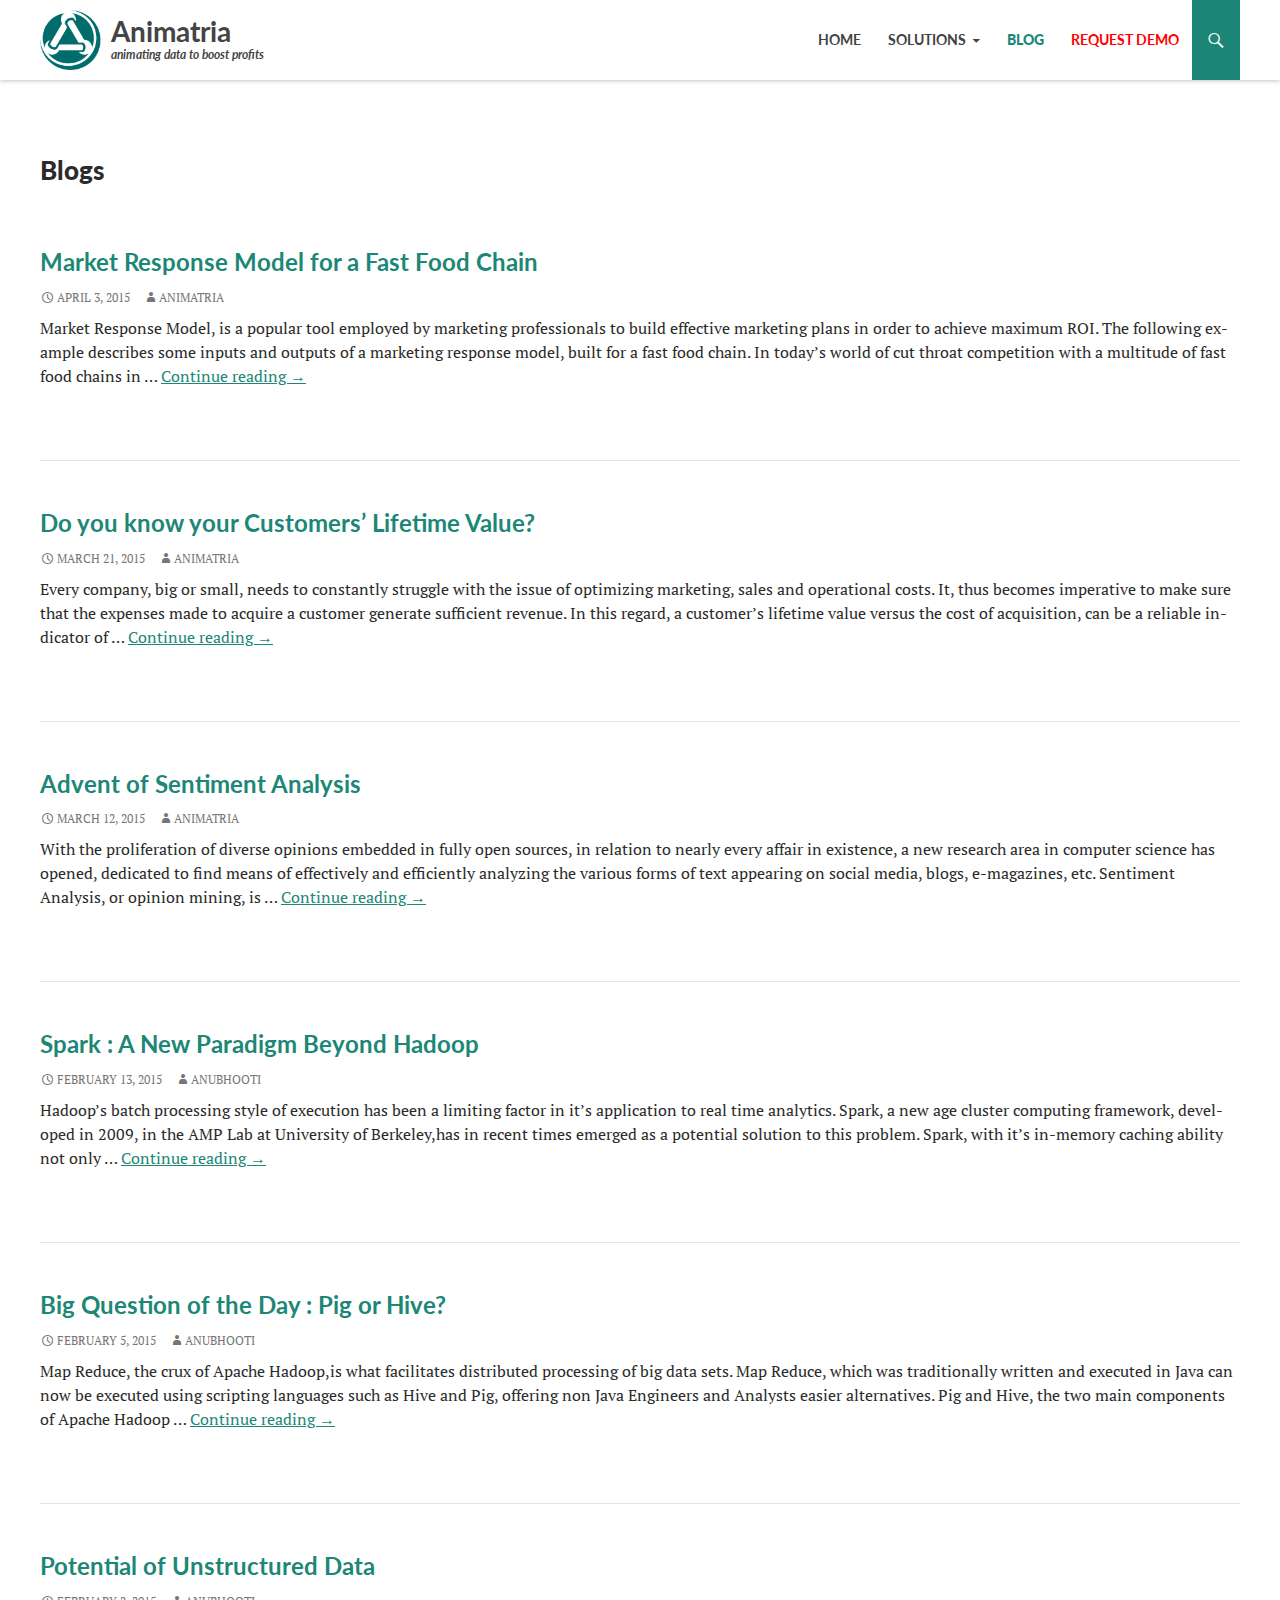
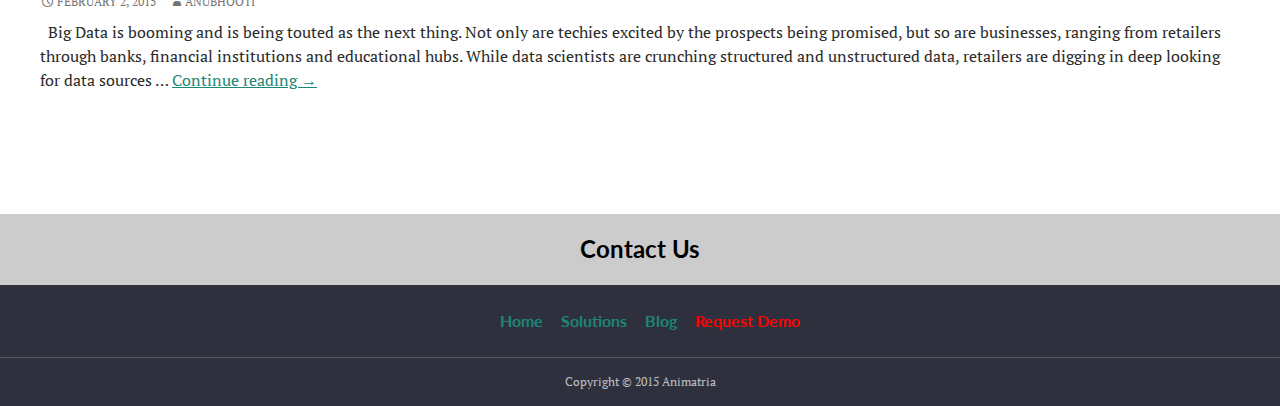
<file: category/blogs/index.html>
<!DOCTYPE html>
<!--[if IE 7]>
<html class="ie ie7" lang="en-US">
<![endif]-->
<!--[if IE 8]>
<html class="ie ie8" lang="en-US">
<![endif]-->
<!--[if !(IE 7) & !(IE 8)]><!-->
<html lang="en-US">
<!--<![endif]-->

<!-- Mirrored from animatria.com/category/blogs/ by HTTrack Website Copier/3.x [XR&CO'2014], Mon, 27 Apr 2015 04:39:21 GMT -->
<!-- Added by HTTrack --><meta http-equiv="content-type" content="text/html;charset=UTF-8" /><!-- /Added by HTTrack -->
<head>
	<meta charset="UTF-8">
	<meta name="viewport" content="width=device-width">
	<title>Blogs | AnimatriaAnimatria</title>
	<link rel="profile" href="http://gmpg.org/xfn/11">
	<link rel="pingback" href="../../xmlrpc.html">
	<!--[if lt IE 9]>
	<script src="http://animatria.com/wp-content/themes/twentyfourteen/js/html5.js"></script>
	<![endif]-->
	
<!-- BEGIN Metadata added by Add-Meta-Tags WordPress plugin -->
<meta name="description" content="Content filed under the Blogs category." />
<meta name="keywords" content="blogs" />
<meta name="google-site-verification" content="_m5UaLXlnzI--lU41JvbmY_-UBZSA_fqkim6k5sGMPo" />
<!-- END Metadata added by Add-Meta-Tags WordPress plugin -->

<title>Blogs | AnimatriaAnimatria</title>
<link rel="alternate" type="application/rss+xml" title="Animatria &raquo; Feed" href="../../feed/index.html" />
<link rel="alternate" type="application/rss+xml" title="Animatria &raquo; Comments Feed" href="../../comments/feed/index.html" />
<link rel="alternate" type="application/rss+xml" title="Animatria &raquo; Blogs Category Feed" href="feed/index.html" />
<link rel='stylesheet' id='simple_tooltips_style-css'  href='../../wp-content/plugins/simple-tooltips/zebra_tooltipsa352.css?ver=4.1.3' type='text/css' media='all' />
<link rel='stylesheet' id='contact-form-7-css'  href='../../wp-content/plugins/contact-form-7/includes/css/styles2f54.css?ver=4.1' type='text/css' media='all' />
<link rel='stylesheet' id='tt-easy-google-fonts-css'  href='http://fonts.googleapis.com/css?family=Lato%3A700%7CPT+Serif%3Aregular&amp;subset=latin%2Call&amp;ver=4.1.3' type='text/css' media='all' />
<link rel='stylesheet' id='animatria_fontawesome-css'  href='../../wp-content/themes/animatria/fonts/font-awesome/css/font-awesome.mina352.css?ver=4.1.3' type='text/css' media='all' />
<link rel='stylesheet' id='twentyfourteen-lato-css'  href='http://fonts.googleapis.com/css?family=Lato%3A300%2C400%2C700%2C900%2C300italic%2C400italic%2C700italic&amp;subset=latin%2Clatin-ext' type='text/css' media='all' />
<link rel='stylesheet' id='genericons-css'  href='../../wp-content/themes/twentyfourteen/genericons/genericons19ce.css?ver=3.0.3' type='text/css' media='all' />
<link rel='stylesheet' id='twentyfourteen-style-css'  href='../../wp-content/themes/animatria/stylea352.css?ver=4.1.3' type='text/css' media='all' />
<!--[if lt IE 9]>
<link rel='stylesheet' id='twentyfourteen-ie-css'  href='http://animatria.com/wp-content/themes/twentyfourteen/css/ie.css?ver=20131205' type='text/css' media='all' />
<![endif]-->
<script type='text/javascript' src='../../wp-includes/js/jquery/jquery90f9.js?ver=1.11.1'></script>
<script type='text/javascript' src='../../wp-includes/js/jquery/jquery-migrate.min1576.js?ver=1.2.1'></script>
<script type='text/javascript' src='../../wp-content/themes/animatria/js/scriptee66.js?ver=20150304'></script>
<link rel="EditURI" type="application/rsd+xml" title="RSD" href="../../xmlrpc0db0.html?rsd" />
<link rel="wlwmanifest" type="application/wlwmanifest+xml" href="../../wp-includes/wlwmanifest.xml" /> 
<meta name="generator" content="WordPress 4.1.3" />
<script type="text/javascript">
var _gaq = _gaq || [];
_gaq.push(['_setAccount', 'UA-0000000-0']);
_gaq.push(['_trackPageview']);
(function() {
var ga = document.createElement('script'); ga.type = 'text/javascript'; ga.async = true;
ga.src = ('https:' == document.location.protocol ? 'https://ssl' : 'http://www') + '.google-analytics.com/ga.js';
var s = document.getElementsByTagName('script')[0]; s.parentNode.insertBefore(ga, s);
})();
</script>
<script type='text/javascript'>var _mmunch = {'front': false, 'page': false, 'post': false, 'category': false, 'author': false, 'search': false, 'attachment': false, 'tag': false};_mmunch['category'] = true; _mmunch['categoryData'] = {"term_id":2,"name":"Blogs","slug":"blogs","term_group":0,"term_taxonomy_id":2,"taxonomy":"category","description":"","parent":0,"count":6,"filter":"raw","cat_ID":2,"category_count":6,"category_description":"","cat_name":"Blogs","category_nicename":"blogs","category_parent":0};</script><script data-cfasync="false" src="http://s3.amazonaws.com/mailmunch/static/site.js" id="mailmunch-script" data-mailmunch-site-id="50798" async></script>			
							<style id="tt-easy-google-font-styles" type="text/css">
			
																						p {
													}
								
																										h1 {
													}
								
																										h2 {
													}
								
																										h3 {
													}
								
																										h4 {
													}
								
																										h5 {
													}
								
																										h6 {
													}
								
																										h1,h2,h3,h4,h5,h6,button,input,select,textarea,nav,.nav-menu,.bottom_link,.button {
							font-family: 'Lato'; font-style: normal; font-weight: 700; 						}
								
																										body {
							font-family: 'PT Serif'; font-style: normal; font-weight: 400; 						}
								
										
							</style>
						</head>

<body class="archive category category-blogs category-2 group-blog masthead-fixed list-view full-width">
<div id="page" class="hfeed site">
	
	<header id="masthead" class="site-header" role="banner">
		<div class="header-main">
			<h1 class="site-title">
				<a href="../../index.html" rel="home">
					<img alt="Animatria" src="../../wp-content/themes/animatria/images/logo.png">
					<span>Animatria<span>animating data to boost profits</span></span>
				</a>
			</h1>

			<div class="search-toggle">
				<a href="#search-container" class="screen-reader-text">Search</a>
			</div>

			<nav id="primary-navigation" class="site-navigation primary-navigation" role="navigation">
				<button class="menu-toggle">Primary Menu</button>
				<a class="screen-reader-text skip-link" href="#content">Skip to content</a>
				<div class="menu-animatria-menu-container"><ul id="menu-animatria-menu" class="nav-menu"><li id="menu-item-27" class="menu-item menu-item-type-custom menu-item-object-custom menu-item-home menu-item-27"><a href="../../index.html">Home</a></li>
<li id="menu-item-532" class="menu-item menu-item-type-custom menu-item-object-custom menu-item-has-children menu-item-532"><a href="#">Solutions</a>
<ul class="sub-menu">
	<li id="menu-item-338" class="menu-item menu-item-type-post_type menu-item-object-page menu-item-338"><a href="../../product-managers/index.html">Product Managers</a></li>
	<li id="menu-item-337" class="menu-item menu-item-type-post_type menu-item-object-page menu-item-337"><a href="../../brand-managers/index.html">Brand Managers</a></li>
	<li id="menu-item-336" class="menu-item menu-item-type-post_type menu-item-object-page menu-item-336"><a href="../../customer-service-executives/index.html">Customer Service</a></li>
</ul>
</li>
<li id="menu-item-28" class="menu-item menu-item-type-taxonomy menu-item-object-category current-menu-item menu-item-28"><a href="index.html">Blog</a></li>
<li id="menu-item-26" class="menu-item menu-item-type-post_type menu-item-object-page menu-item-26"><a href="../../request-demo/index.html"><span style = "color : red"><b>Request Demo</b></span></a></li>
</ul></div>			</nav>
		</div>

		<div id="search-container" class="search-box-wrapper hide">
			<div class="search-box">
				<form role="search" method="get" class="search-form" action="http://animatria.com/">
				<label>
					<span class="screen-reader-text">Search for:</span>
					<input type="search" class="search-field" placeholder="Search &hellip;" value="" name="s" title="Search for:" />
				</label>
				<input type="submit" class="search-submit" value="Search" />
			</form>			</div>
		</div>
	</header><!-- #masthead -->

	<div id="main" class="site-main">

	<section id="primary" class="content-area">
		<div id="content" class="site-content" role="main">

			
			<header class="archive-header">
				<h1 class="archive-title">Blogs</h1>

							</header><!-- .archive-header -->

			
<article id="post-610" class="post-610 post type-post status-publish format-standard hentry category-blogs">
	<header class="entry-header">
				<div class="entry-meta">
			<span class="cat-links"><a href="index.html" rel="category tag">Blogs</a></span>
		</div>
		<h2 class="entry-title"><a href="../../market-response-model-components-for-a-fast-food-chain/index.html" rel="bookmark">Market Response Model for a Fast Food Chain</a></h2>
		<div class="entry-meta">
			<span class="entry-date"><a href="../../market-response-model-components-for-a-fast-food-chain/index.html" rel="bookmark"><time class="entry-date" datetime="2015-04-03T16:06:20+00:00">April 3, 2015</time></a></span> <span class="byline"><span class="author vcard"><a class="url fn n" href="../../author/animatria/index.html" rel="author">animatria</a></span></span>		</div><!-- .entry-meta -->
	</header><!-- .entry-header -->

	<div class="entry-content">
		<p>Market Response Model, is a popular tool employed by marketing professionals to build effective marketing plans in order to achieve maximum ROI. The following example describes some inputs and outputs of a marketing response model, built for a fast food chain. In today’s world of cut throat competition with a multitude of fast food chains in &hellip; <a href="../../market-response-model-components-for-a-fast-food-chain/index.html" class="more-link">Continue reading <span class="screen-reader-text">Market Response Model for a Fast Food Chain</span> <span class="meta-nav">&rarr;</span></a></p>
	</div><!-- .entry-content -->
</article><!-- #post-## -->

<article id="post-593" class="post-593 post type-post status-publish format-standard hentry category-blogs">
	<header class="entry-header">
				<div class="entry-meta">
			<span class="cat-links"><a href="index.html" rel="category tag">Blogs</a></span>
		</div>
		<h2 class="entry-title"><a href="../../do-you-know-your-customers-lifetime-value/index.html" rel="bookmark">Do you know your Customers&#8217; Lifetime Value?</a></h2>
		<div class="entry-meta">
			<span class="entry-date"><a href="../../do-you-know-your-customers-lifetime-value/index.html" rel="bookmark"><time class="entry-date" datetime="2015-03-21T01:36:22+00:00">March 21, 2015</time></a></span> <span class="byline"><span class="author vcard"><a class="url fn n" href="../../author/animatria/index.html" rel="author">animatria</a></span></span>		</div><!-- .entry-meta -->
	</header><!-- .entry-header -->

	<div class="entry-content">
		<p>Every company, big or small, needs to constantly struggle with the issue of optimizing marketing, sales and operational costs. It, thus becomes imperative to make sure that the expenses made to acquire a customer generate sufficient revenue. In this regard, a customer&#8217;s lifetime value versus the cost of acquisition, can be a reliable indicator of &hellip; <a href="../../do-you-know-your-customers-lifetime-value/index.html" class="more-link">Continue reading <span class="screen-reader-text">Do you know your Customers&#8217; Lifetime Value?</span> <span class="meta-nav">&rarr;</span></a></p>
	</div><!-- .entry-content -->
</article><!-- #post-## -->

<article id="post-546" class="post-546 post type-post status-publish format-standard hentry category-blogs">
	<header class="entry-header">
				<div class="entry-meta">
			<span class="cat-links"><a href="index.html" rel="category tag">Blogs</a></span>
		</div>
		<h2 class="entry-title"><a href="../../advent-of-sentiment-analysis/index.html" rel="bookmark">Advent of Sentiment Analysis</a></h2>
		<div class="entry-meta">
			<span class="entry-date"><a href="../../advent-of-sentiment-analysis/index.html" rel="bookmark"><time class="entry-date" datetime="2015-03-12T20:43:30+00:00">March 12, 2015</time></a></span> <span class="byline"><span class="author vcard"><a class="url fn n" href="../../author/animatria/index.html" rel="author">animatria</a></span></span>		</div><!-- .entry-meta -->
	</header><!-- .entry-header -->

	<div class="entry-content">
		<p>With the proliferation of diverse opinions embedded in fully open sources, in relation to nearly every affair in existence, a new research area in computer science has opened, dedicated to find means of effectively and efficiently analyzing the various forms of text appearing on social media, blogs, e-magazines, etc. Sentiment Analysis, or opinion mining, is &hellip; <a href="../../advent-of-sentiment-analysis/index.html" class="more-link">Continue reading <span class="screen-reader-text">Advent of Sentiment Analysis</span> <span class="meta-nav">&rarr;</span></a></p>
	</div><!-- .entry-content -->
</article><!-- #post-## -->

<article id="post-187" class="post-187 post type-post status-publish format-standard hentry category-blogs">
	<header class="entry-header">
				<div class="entry-meta">
			<span class="cat-links"><a href="index.html" rel="category tag">Blogs</a></span>
		</div>
		<h2 class="entry-title"><a href="../../spark-a-new-paradigm-beyond-hadoop/index.html" rel="bookmark">Spark : A New Paradigm Beyond Hadoop</a></h2>
		<div class="entry-meta">
			<span class="entry-date"><a href="../../spark-a-new-paradigm-beyond-hadoop/index.html" rel="bookmark"><time class="entry-date" datetime="2015-02-13T23:34:51+00:00">February 13, 2015</time></a></span> <span class="byline"><span class="author vcard"><a class="url fn n" href="../../author/anubhooti/index.html" rel="author">anubhooti</a></span></span>		</div><!-- .entry-meta -->
	</header><!-- .entry-header -->

	<div class="entry-content">
		<p>Hadoop&#8217;s batch processing style of execution has been a limiting factor in it&#8217;s application to real time analytics. Spark, a new age cluster computing framework, developed in 2009, in the AMP Lab at University of Berkeley,has in recent times emerged as a potential solution to this problem. Spark, with it&#8217;s in-memory caching ability not only &hellip; <a href="../../spark-a-new-paradigm-beyond-hadoop/index.html" class="more-link">Continue reading <span class="screen-reader-text">Spark : A New Paradigm Beyond Hadoop</span> <span class="meta-nav">&rarr;</span></a></p>
	</div><!-- .entry-content -->
</article><!-- #post-## -->

<article id="post-69" class="post-69 post type-post status-publish format-standard hentry category-blogs">
	<header class="entry-header">
				<div class="entry-meta">
			<span class="cat-links"><a href="index.html" rel="category tag">Blogs</a></span>
		</div>
		<h2 class="entry-title"><a href="../../big-question-of-the-day-pig-or-hive/index.html" rel="bookmark">Big Question of the Day : Pig or Hive?</a></h2>
		<div class="entry-meta">
			<span class="entry-date"><a href="../../big-question-of-the-day-pig-or-hive/index.html" rel="bookmark"><time class="entry-date" datetime="2015-02-05T06:45:36+00:00">February 5, 2015</time></a></span> <span class="byline"><span class="author vcard"><a class="url fn n" href="../../author/anubhooti/index.html" rel="author">anubhooti</a></span></span>		</div><!-- .entry-meta -->
	</header><!-- .entry-header -->

	<div class="entry-content">
		<p>Map Reduce, the crux of Apache Hadoop,is what facilitates distributed processing of big data sets. Map Reduce, which was traditionally written and executed in Java can now be executed using scripting languages such as Hive and Pig, offering non Java Engineers and Analysts easier alternatives. Pig and Hive, the two main components of Apache Hadoop &hellip; <a href="../../big-question-of-the-day-pig-or-hive/index.html" class="more-link">Continue reading <span class="screen-reader-text">Big Question of the Day : Pig or Hive?</span> <span class="meta-nav">&rarr;</span></a></p>
	</div><!-- .entry-content -->
</article><!-- #post-## -->

<article id="post-18" class="post-18 post type-post status-publish format-standard hentry category-blogs">
	<header class="entry-header">
				<div class="entry-meta">
			<span class="cat-links"><a href="index.html" rel="category tag">Blogs</a></span>
		</div>
		<h2 class="entry-title"><a href="../../potential-of-unstructured-data/index.html" rel="bookmark">Potential of Unstructured Data</a></h2>
		<div class="entry-meta">
			<span class="entry-date"><a href="../../potential-of-unstructured-data/index.html" rel="bookmark"><time class="entry-date" datetime="2015-02-02T22:30:03+00:00">February 2, 2015</time></a></span> <span class="byline"><span class="author vcard"><a class="url fn n" href="../../author/anubhooti/index.html" rel="author">anubhooti</a></span></span>		</div><!-- .entry-meta -->
	</header><!-- .entry-header -->

	<div class="entry-content">
		<p>&nbsp; Big Data is booming and is being touted as the next thing. Not only are techies excited by the prospects being promised, but so are businesses, ranging from retailers through banks, financial institutions and educational hubs. While data scientists are crunching structured and unstructured data, retailers are digging in deep looking for data sources &hellip; <a href="../../potential-of-unstructured-data/index.html" class="more-link">Continue reading <span class="screen-reader-text">Potential of Unstructured Data</span> <span class="meta-nav">&rarr;</span></a></p>
	</div><!-- .entry-content -->
</article><!-- #post-## -->
		</div><!-- #content -->
	</section><!-- #primary -->

<div id="secondary">
		<h2 class="site-description">animating data to boost profits</h2>
	
	
	</div><!-- #secondary -->

		</div><!-- #main -->
		<a href="../../index2a9c.html?page_id=9" class="bottom_link">Contact Us</a>
		<footer id="colophon" class="site-footer" role="contentinfo">

			
<div id="supplementary">
	<div id="footer-sidebar" class="footer-sidebar widget-area" role="complementary">
		<div class="menu-animatria-menu-container"><ul id="menu-animatria-menu-1" class="nav-menu"><li class="menu-item menu-item-type-custom menu-item-object-custom menu-item-home menu-item-27"><a href="../../index.html">Home</a></li>
<li class="menu-item menu-item-type-custom menu-item-object-custom menu-item-has-children menu-item-532"><a href="#">Solutions</a>
<ul class="sub-menu">
	<li class="menu-item menu-item-type-post_type menu-item-object-page menu-item-338"><a href="../../product-managers/index.html">Product Managers</a></li>
	<li class="menu-item menu-item-type-post_type menu-item-object-page menu-item-337"><a href="../../brand-managers/index.html">Brand Managers</a></li>
	<li class="menu-item menu-item-type-post_type menu-item-object-page menu-item-336"><a href="../../customer-service-executives/index.html">Customer Service</a></li>
</ul>
</li>
<li class="menu-item menu-item-type-taxonomy menu-item-object-category current-menu-item menu-item-28"><a href="index.html">Blog</a></li>
<li class="menu-item menu-item-type-post_type menu-item-object-page menu-item-26"><a href="../../request-demo/index.html"><span style = "color : red"><b>Request Demo</b></span></a></li>
</ul></div>			</div><!-- #footer-sidebar -->
</div><!-- #supplementary -->

			<div class="site-info">
				Copyright &copy; 2015 Animatria			</div><!-- .site-info -->
		</footer><!-- #colophon -->
	</div><!-- #page -->
	

	


<script type='text/javascript' src='../../wp-content/plugins/simple-tooltips/zebra_tooltipsa352.js?ver=4.1.3'></script>
<script type='text/javascript' src='../../wp-content/plugins/contact-form-7/includes/js/jquery.form.mind03d.js?ver=3.51.0-2014.06.20'></script>
<script type='text/javascript'>
/* <![CDATA[ */
var _wpcf7 = {"loaderUrl":"http:\/\/animatria.com\/wp-content\/plugins\/contact-form-7\/images\/ajax-loader.gif","sending":"Sending ...","cached":"1"};
/* ]]> */
</script>
<script type='text/javascript' src='../../wp-content/plugins/contact-form-7/includes/js/scripts2f54.js?ver=4.1'></script>
<script type='text/javascript'>
/* <![CDATA[ */
var mysticky_name = {"mysticky_string":".site-header","mysticky_active_on_height_string":"80","mysticky_disable_at_width_string":"359"};
/* ]]> */
</script>
<script type='text/javascript' src='../../wp-content/plugins/mystickymenu/js/mystickymenu.min8a54.js?ver=1.0.0'></script>
<script type='text/javascript' src='../../wp-content/themes/twentyfourteen/js/functions242a.js?ver=20140616'></script>
                			            
                <script type="text/javascript">
                    jQuery(function() {
                                                
                        jQuery(".tooltips img").closest(".tooltips").css("display", "inline-block");
                    
                        new jQuery.Zebra_Tooltips(jQuery('.tooltips').not('.custom_m_bubble'), {
                            'background_color':     '#000000',
                            'color':				'#ffffff',
                            'max_width':  250,
                            'opacity':    0.95, 
                            'position':    'center'
                        });
                        
                                            
                    });
                </script>        
		
<script>
  (function(i,s,o,g,r,a,m){i['GoogleAnalyticsObject']=r;i[r]=i[r]||function(){
  (i[r].q=i[r].q||[]).push(arguments)},i[r].l=1*new Date();a=s.createElement(o),
  m=s.getElementsByTagName(o)[0];a.async=1;a.src=g;m.parentNode.insertBefore(a,m)
  })(window,document,'script','http://www.google-analytics.com/analytics.js','ga');

  ga('create', 'UA-62169964-1', 'auto');
  ga('send', 'pageview');

</script>
</body>

<!-- Mirrored from animatria.com/category/blogs/ by HTTrack Website Copier/3.x [XR&CO'2014], Mon, 27 Apr 2015 04:39:21 GMT -->
</html>
<!-- Dynamic page generated in 0.365 seconds. -->
<!-- Cached page generated by WP-Super-Cache on 2015-04-27 04:38:19 -->

<!-- Compression = gzip -->
</file>
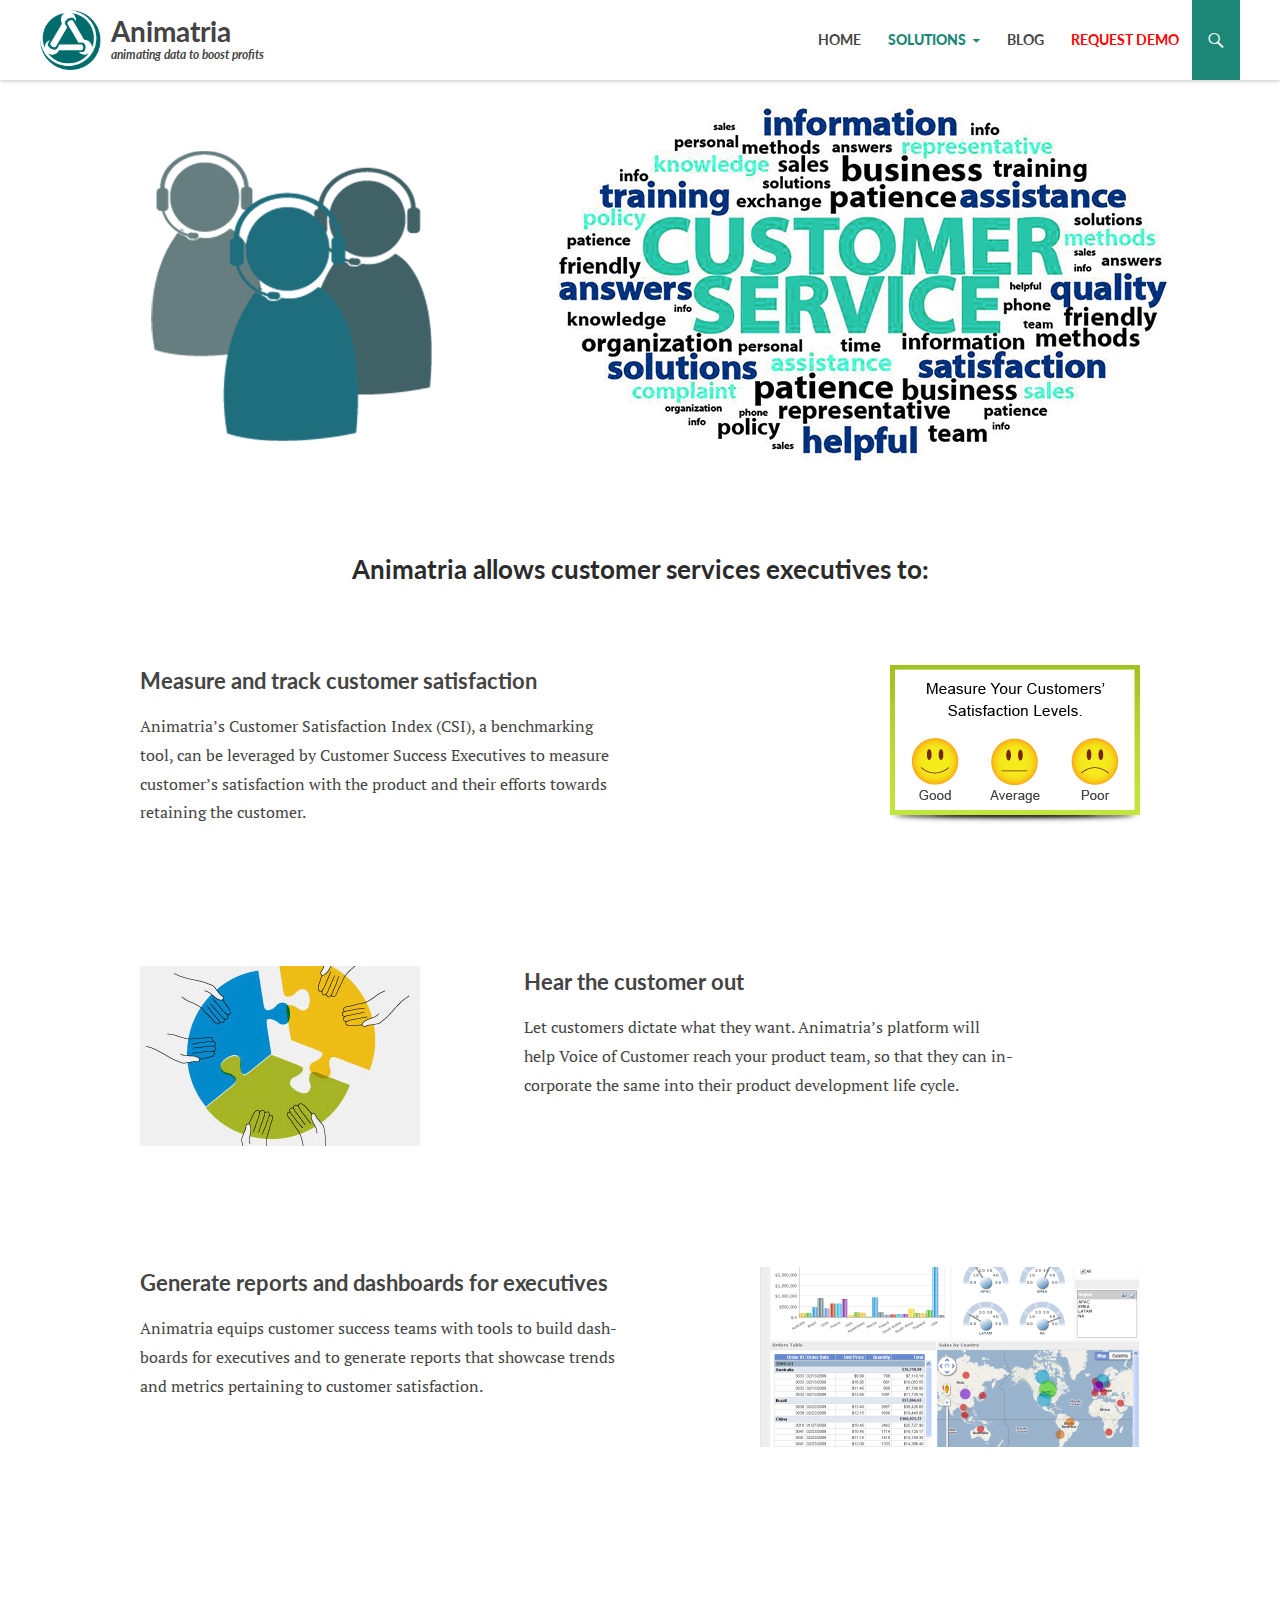
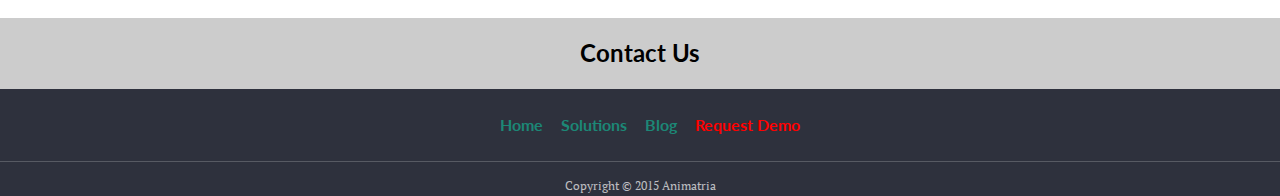
<file: indexab2f.html>
<HTML>
<!-- Created by HTTrack Website Copier/3.48-21 [XR&CO'2014] -->

<!-- Mirrored from animatria.com/?page_id=322 by HTTrack Website Copier/3.x [XR&CO'2014], Mon, 27 Apr 2015 04:39:22 GMT -->
<!-- Added by HTTrack --><meta http-equiv="content-type" content="text/html;charset=UTF-8" /><!-- /Added by HTTrack -->
<HEAD>
<META HTTP-EQUIV="Content-Type" CONTENT="text/html;charset=UTF-8"><META HTTP-EQUIV="Refresh" CONTENT="0; URL=customer-service-executives/index.html"><TITLE>Page has moved</TITLE>
</HEAD>
<BODY>
<A HREF="customer-service-executives/index.html"><h3>Click here...</h3></A>
</BODY>
<!-- Created by HTTrack Website Copier/3.48-21 [XR&CO'2014] -->

<!-- Mirrored from animatria.com/?page_id=322 by HTTrack Website Copier/3.x [XR&CO'2014], Mon, 27 Apr 2015 04:39:22 GMT -->
</HTML>
</file>
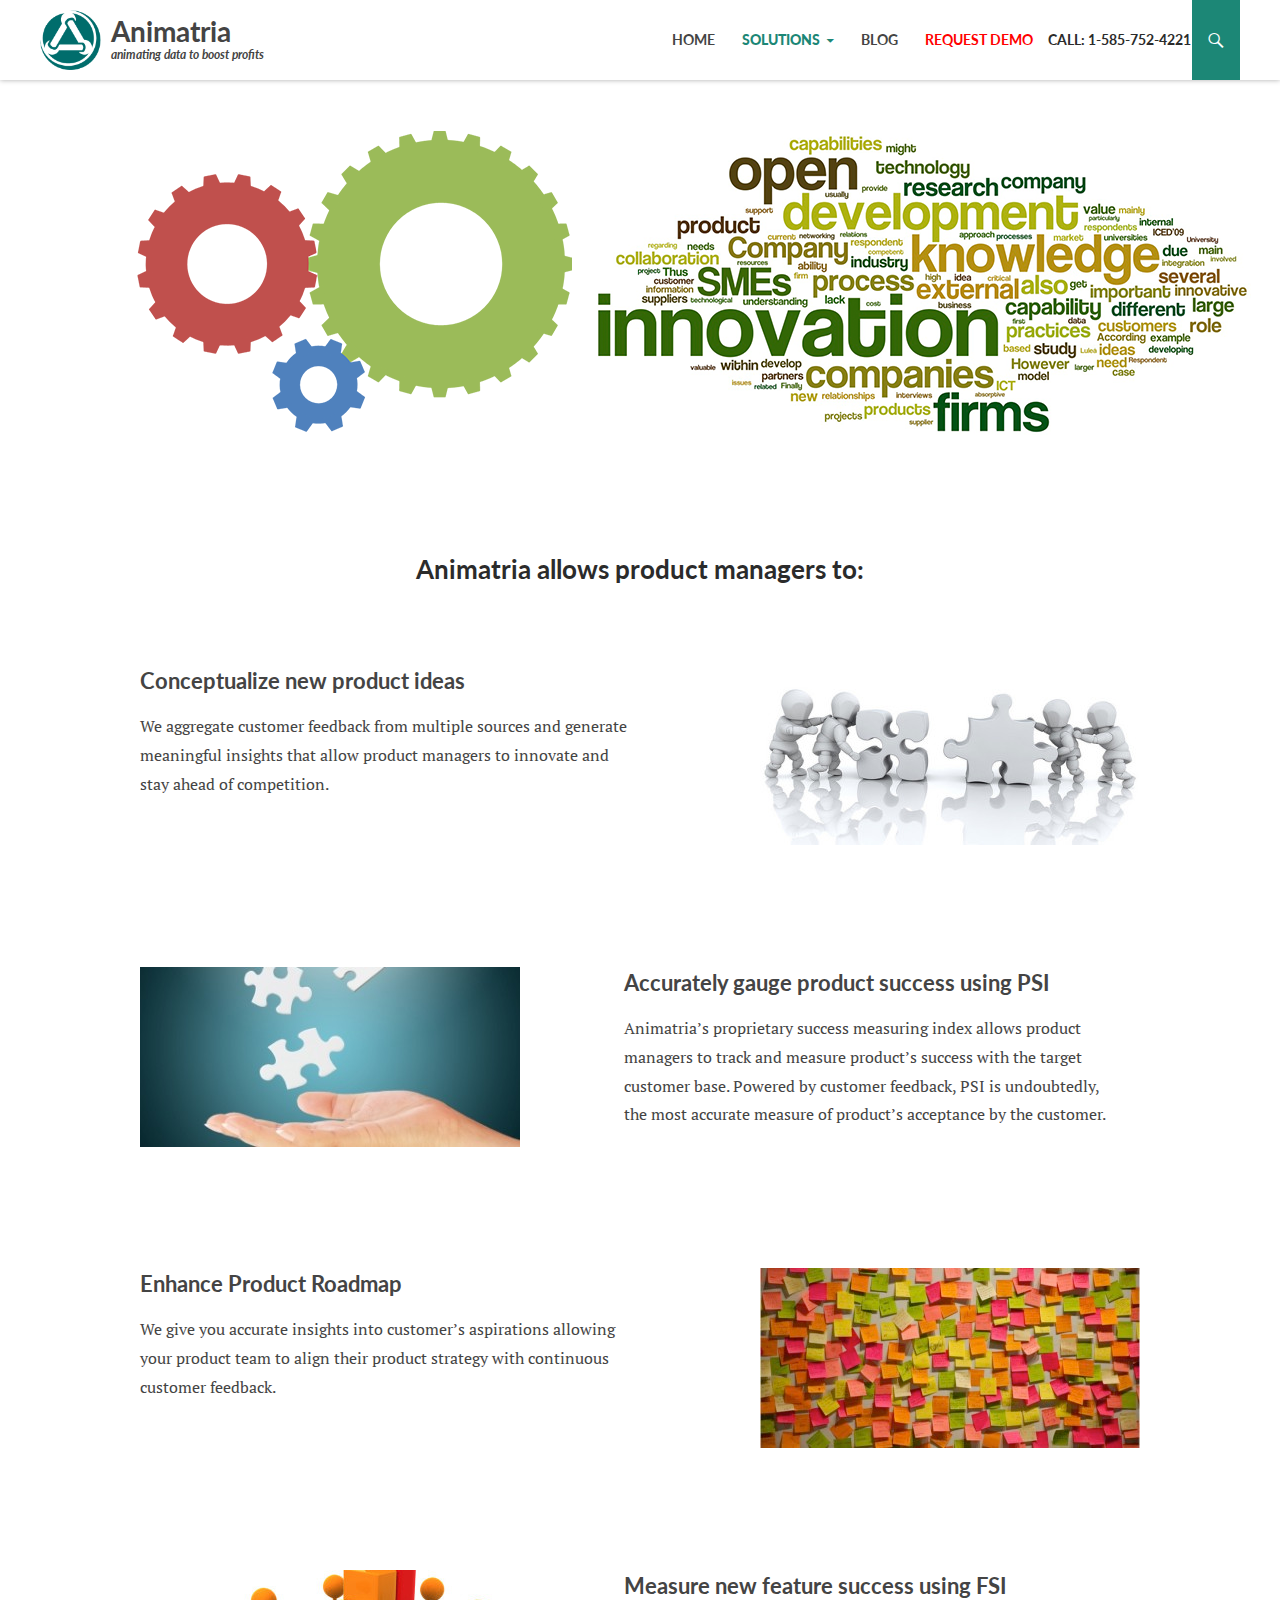
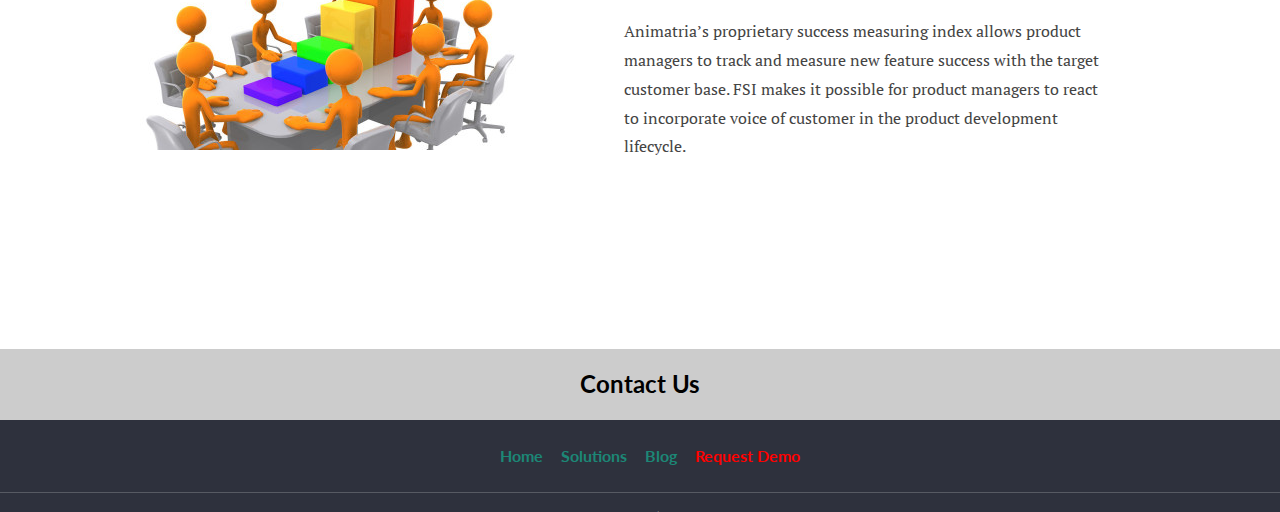
<file: indexcb8c.html>
<HTML>
<!-- Created by HTTrack Website Copier/3.48-21 [XR&CO'2014] -->

<!-- Mirrored from animatria.com/?p=318 by HTTrack Website Copier/3.x [XR&CO'2014], Mon, 27 Apr 2015 04:39:27 GMT -->
<!-- Added by HTTrack --><meta http-equiv="content-type" content="text/html;charset=UTF-8" /><!-- /Added by HTTrack -->
<HEAD>
<META HTTP-EQUIV="Content-Type" CONTENT="text/html;charset=UTF-8"><META HTTP-EQUIV="Refresh" CONTENT="0; URL=product-managers/index.html"><TITLE>Page has moved</TITLE>
</HEAD>
<BODY>
<A HREF="product-managers/index.html"><h3>Click here...</h3></A>
</BODY>
<!-- Created by HTTrack Website Copier/3.48-21 [XR&CO'2014] -->

<!-- Mirrored from animatria.com/?p=318 by HTTrack Website Copier/3.x [XR&CO'2014], Mon, 27 Apr 2015 04:39:27 GMT -->
</HTML>
</file>
<file: wp-content/plugins/simple-tooltips/zebra_tooltipsa352.css>
.Zebra_Tooltip {
    position: absolute;
    z-index: 99999;
    background: transparent;
    font-family: Geneva, 'Lucida Sans', 'Lucida Grande', 'Lucida Sans Unicode', Verdana, sans-serif;
}

.Zebra_Tooltip .Zebra_Tooltip_Message {
    position: relative;
    padding: 20px;
    font-size: inherit;
    text-align: left;
    font-weight: normal;
    line-height: inherit;
    -webkit-border-radius: 5px;
    -moz-border-radius: 5px;
    border-radius: 5px;
    -webkit-box-shadow: 2px 2px 6px rgba(0,0,0,0.6);
    -moz-box-shadow: 2px 2px 6px rgba(0,0,0,0.6);
    box-shadow: 2px 2px 6px rgba(0,0,0,0.6);
    *margin-right: 0;
    _width:expression(document.body.clientWidth > 250 ? '250px': 'auto'); /* max-width for IE6 */
}

.Zebra_Tooltip .Zebra_Tooltip_Arrow         { position: absolute; height: 10px; width: 20px; overflow: hidden }

.Zebra_Tooltip .Zebra_Tooltip_Arrow_Bottom  { bottom: 0 }
.Zebra_Tooltip .Zebra_Tooltip_Arrow_Top     { top: 0    }

.Zebra_Tooltip .Zebra_Tooltip_Arrow div {
    position: absolute;
    border-style: solid;
    border-width: 10px;
    height: 0;
    width: 0;
    left: 0;
    _border-left-color: pink;
    _border-right-color: pink;
    _filter: chroma(color=pink);
}

.Zebra_Tooltip .Zebra_Tooltip_Arrow_Bottom div  {
    top: 0;
    _border-bottom-color: pink;
}

.Zebra_Tooltip .Zebra_Tooltip_Arrow_Top div     {
    bottom: 0;
    _border-top-color: pink;
}

.Zebra_Tooltip .Zebra_Tooltip_Close {
    text-decoration: none;
    color: #FFF;
    position: absolute;
    right: 8px;
    top: 1px;
    font-size: inherit;
    font-weight: bold;
}

.Zebra_Tooltip .Zebra_Tooltip_Close:hover {
    color: #C40000;
}
</file>
<file: wp-content/plugins/contact-form-7/includes/css/styles2f54.css>
div.wpcf7 {
	margin: 0;
	padding: 0;
}

div.wpcf7-response-output {
	margin: 2em 0.5em 1em;
	padding: 0.2em 1em;
}

div.wpcf7 .screen-reader-response {
	position: absolute;
	overflow: hidden;
	clip: rect(1px, 1px, 1px, 1px);
	height: 1px;
	width: 1px;
	margin: 0;
	padding: 0;
	border: 0;
}

div.wpcf7-mail-sent-ok {
	border: 2px solid #398f14;
}

div.wpcf7-mail-sent-ng {
	border: 2px solid #ff0000;
}

div.wpcf7-spam-blocked {
	border: 2px solid #ffa500;
}

div.wpcf7-validation-errors {
	border: 2px solid #f7e700;
}

span.wpcf7-form-control-wrap {
	position: relative;
}

span.wpcf7-not-valid-tip {
	color: #f00;
	font-size: 1em;
	display: block;
}

.use-floating-validation-tip span.wpcf7-not-valid-tip { 
	position: absolute;
	top: 20%;
	left: 20%;
	z-index: 100;
	border: 1px solid #ff0000;
	background: #fff;
	padding: .2em .8em;
}

span.wpcf7-list-item {
	margin-left: 0.5em;
}

.wpcf7-display-none {
	display: none;
}

div.wpcf7 img.ajax-loader {
	border: none;
	vertical-align: middle;
	margin-left: 4px;
}

div.wpcf7 div.ajax-error {
	display: none;
}

div.wpcf7 .placeheld {
	color: #888;
}
</file>
<file: wp-content/themes/twentyfourteen/genericons/genericons19ce.css>
/**

	Genericons Helper CSS

*/


/**
 * The font was graciously generated by Font Squirrel (http://www.fontsquirrel.com). We love those guys.
 */

@font-face {
    font-family: 'Genericons';
    src: url('font/genericons-regular-webfont.eot');
}

@font-face {
    font-family: 'Genericons';
    src: url([data-uri]) format('woff'),
         url('font/genericons-regular-webfont.ttf') format('truetype'),
         url('font/genericons-regular-webfont.svg#genericonsregular') format('svg');
    font-weight: normal;
    font-style: normal;
}


/**
 * All Genericons
 */

.genericon {
	display: inline-block;
	width: 16px;
	height: 16px;
	-webkit-font-smoothing: antialiased;
	-moz-osx-font-smoothing: grayscale;
	font-size: 16px;
	line-height: 1;
	font-family: 'Genericons';
	text-decoration: inherit;
	font-weight: normal;
	font-style: normal;
	vertical-align: top;
}

/**
 * IE7 and IE6 hacks
 */

.genericon {
	*overflow: auto;
	*zoom: 1;
	*display: inline;
}

/**
 * Individual icons
 */

/* Post formats */
.genericon-standard:before {        content: '\f100'; }
.genericon-aside:before {           content: '\f101'; }
.genericon-image:before {           content: '\f102'; }
.genericon-gallery:before {         content: '\f103'; }
.genericon-video:before {           content: '\f104'; }
.genericon-status:before {          content: '\f105'; }
.genericon-quote:before {           content: '\f106'; }
.genericon-link:before {            content: '\f107'; }
.genericon-chat:before {            content: '\f108'; }
.genericon-audio:before {           content: '\f109'; }

/* Social icons */
.genericon-github:before {          content: '\f200'; }
.genericon-dribbble:before {        content: '\f201'; }
.genericon-twitter:before {         content: '\f202'; }
.genericon-facebook:before {        content: '\f203'; }
.genericon-facebook-alt:before {    content: '\f204'; }
.genericon-wordpress:before {       content: '\f205'; }
.genericon-googleplus:before {      content: '\f206'; }
.genericon-linkedin:before {        content: '\f207'; }
.genericon-linkedin-alt:before {    content: '\f208'; }
.genericon-pinterest:before {       content: '\f209'; }
.genericon-pinterest-alt:before {   content: '\f210'; }
.genericon-flickr:before {          content: '\f211'; }
.genericon-vimeo:before {           content: '\f212'; }
.genericon-youtube:before {         content: '\f213'; }
.genericon-tumblr:before {          content: '\f214'; }
.genericon-instagram:before {       content: '\f215'; }
.genericon-codepen:before {         content: '\f216'; }
.genericon-polldaddy:before {       content: '\f217'; }
.genericon-googleplus-alt:before {  content: '\f218'; }
.genericon-path:before {            content: '\f219'; }
.genericon-skype:before {           content: '\f220'; }
.genericon-digg:before {            content: '\f221'; }
.genericon-reddit:before {          content: '\f222'; }
.genericon-stumbleupon:before {     content: '\f223'; }
.genericon-pocket:before {          content: '\f224'; }
.genericon-dropbox:before {         content: '\f225'; }

/* Meta icons */
.genericon-comment:before {         content: '\f300'; }
.genericon-category:before {        content: '\f301'; }
.genericon-tag:before {             content: '\f302'; }
.genericon-time:before {            content: '\f303'; }
.genericon-user:before {            content: '\f304'; }
.genericon-day:before {             content: '\f305'; }
.genericon-week:before {            content: '\f306'; }
.genericon-month:before {           content: '\f307'; }
.genericon-pinned:before {          content: '\f308'; }

/* Other icons */
.genericon-search:before {          content: '\f400'; }
.genericon-unzoom:before {          content: '\f401'; }
.genericon-zoom:before {            content: '\f402'; }
.genericon-show:before {            content: '\f403'; }
.genericon-hide:before {            content: '\f404'; }
.genericon-close:before {           content: '\f405'; }
.genericon-close-alt:before {       content: '\f406'; }
.genericon-trash:before {           content: '\f407'; }
.genericon-star:before {            content: '\f408'; }
.genericon-home:before {            content: '\f409'; }
.genericon-mail:before {            content: '\f410'; }
.genericon-edit:before {            content: '\f411'; }
.genericon-reply:before {           content: '\f412'; }
.genericon-feed:before {            content: '\f413'; }
.genericon-warning:before {         content: '\f414'; }
.genericon-share:before {           content: '\f415'; }
.genericon-attachment:before {      content: '\f416'; }
.genericon-location:before {        content: '\f417'; }
.genericon-checkmark:before {       content: '\f418'; }
.genericon-menu:before {            content: '\f419'; }
.genericon-refresh:before {         content: '\f420'; }
.genericon-minimize:before {        content: '\f421'; }
.genericon-maximize:before {        content: '\f422'; }
.genericon-404:before {             content: '\f423'; }
.genericon-spam:before {            content: '\f424'; }
.genericon-summary:before {         content: '\f425'; }
.genericon-cloud:before {           content: '\f426'; }
.genericon-key:before {             content: '\f427'; }
.genericon-dot:before {             content: '\f428'; }
.genericon-next:before {            content: '\f429'; }
.genericon-previous:before {        content: '\f430'; }
.genericon-expand:before {          content: '\f431'; }
.genericon-collapse:before {        content: '\f432'; }
.genericon-dropdown:before {        content: '\f433'; }
.genericon-dropdown-left:before {   content: '\f434'; }
.genericon-top:before {             content: '\f435'; }
.genericon-draggable:before {       content: '\f436'; }
.genericon-phone:before {           content: '\f437'; }
.genericon-send-to-phone:before {   content: '\f438'; }
.genericon-plugin:before {          content: '\f439'; }
.genericon-cloud-download:before {  content: '\f440'; }
.genericon-cloud-upload:before {    content: '\f441'; }
.genericon-external:before {        content: '\f442'; }
.genericon-document:before {        content: '\f443'; }
.genericon-book:before {            content: '\f444'; }
.genericon-cog:before {             content: '\f445'; }
.genericon-unapprove:before {       content: '\f446'; }
.genericon-cart:before {            content: '\f447'; }
.genericon-pause:before {           content: '\f448'; }
.genericon-stop:before {            content: '\f449'; }
.genericon-skip-back:before {       content: '\f450'; }
.genericon-skip-ahead:before {      content: '\f451'; }
.genericon-play:before {            content: '\f452'; }
.genericon-tablet:before {          content: '\f453'; }
.genericon-send-to-tablet:before {  content: '\f454'; }
.genericon-info:before {            content: '\f455'; }
.genericon-notice:before {          content: '\f456'; }
.genericon-help:before {            content: '\f457'; }
.genericon-fastforward:before {     content: '\f458'; }
.genericon-rewind:before {          content: '\f459'; }
.genericon-portfolio:before {       content: '\f460'; }
.genericon-heart:before {           content: '\f461'; }
.genericon-code:before {            content: '\f462'; }
.genericon-subscribe:before {       content: '\f463'; }
.genericon-unsubscribe:before {     content: '\f464'; }
.genericon-subscribed:before {      content: '\f465'; }
.genericon-reply-alt:before {       content: '\f466'; }
.genericon-reply-single:before {    content: '\f467'; }
.genericon-flag:before {            content: '\f468'; }
.genericon-print:before {           content: '\f469'; }
.genericon-lock:before {            content: '\f470'; }
.genericon-bold:before {            content: '\f471'; }
.genericon-italic:before {          content: '\f472'; }
.genericon-picture:before {         content: '\f473'; }
.genericon-fullscreen:before {      content: '\f474'; }

/* Generic shapes */
.genericon-uparrow:before {         content: '\f500'; }
.genericon-rightarrow:before {      content: '\f501'; }
.genericon-downarrow:before {       content: '\f502'; }
.genericon-leftarrow:before {       content: '\f503'; }
</file>
<file: wp-content/themes/animatria/stylea352.css>
@IMPORT url("../twentyfourteen/style.css");

/*
Theme Name: Animatria
Theme URI: 
Author: 
Author URI: 
Description: description goes here. 
Version: 1.0
License: GNU General Public License v2 or later
License URI: http://www.gnu.org/licenses/gpl-2.0.html
Tags: black, green, white, light, dark 
Text Domain: animatria
Template: twentyfourteen

This theme, like WordPress, is licensed under the GPL.
Use it to make something cool, have fun, and share what you've learned with others.
*/


a {
	color: #1C8776;
}
a:active,
a:hover {
	color: #25AA94;
}
/* Support a widely-adopted but non-standard selector for text selection styles
 * to achieve a better experience. See https://core.trac.wordpress.org/ticket/25898.
 */
::selection {
	background: #1C8776;
}
::-moz-selection {
	background: #1C8776;
}
body, button, input, select, textarea {font-family: 'Open Sans', Arial; }
/* Buttons */

.navigation.post-navigation {
	display:none;
}

button,
.button,
input[type="button"],
input[type="reset"],
input[type="submit"] {
	background-color: #1C8776;
}
button:hover,
button:focus,
.button:hover,
.button:focus,
input[type="button"]:hover,
input[type="button"]:focus,
input[type="reset"]:hover,
input[type="reset"]:focus,
input[type="submit"]:hover,
input[type="submit"]:focus {
	background-color: #25AA94;
}
/* Search in the header */

.search-toggle {
	background-color: #1C8776;
}



.hentry .mejs-controls .mejs-time-rail .mejs-time-current {
	background: #1C8776;
}
.hentry .mejs-overlay:hover .mejs-overlay-button {
	background-color: #1C8776;
}
.paging-navigation .page-numbers.current {
	border-top: 5px solid #1C8776;
}
.widget button,
.widget .button,
.widget input[type="button"],
.widget input[type="reset"],
.widget input[type="submit"] {
	background-color: #1C8776;
	 color: white;
    padding: 8px 12px;
}
.widget_calendar tbody a {
	background-color: #1C8776;
}
#secondary {
	display: none;
}

.post-navigation, .image-navigation {
	max-width: 100%;
}
.nav-links {
	border-top: none;
}
.nav-links > a[rel="prev"] {
    border-top: 1px solid rgba(0, 0, 0, 0.1);
    max-width: 40%;
    float: left;
}

.nav-links > a[rel="next"] {
	border-top: 1px solid rgba(0, 0, 0, 0.1);
    max-width: 40%;
    float: right;
    text-align: right;
}
.post-img {
	margin-bottom:15px;
}
/**
 * 3.0 Basic Structure
 * -----------------------------------------------------------------------------
 */

.site {
	background-color: #fff;
	max-width: 100%;
	position: relative;
	margin: 0 auto;
}

.main-content {
	max-width: 1200px;
	width: 100%;
	margin: 0 auto;
	float: none;	
}
.main-content.home {
	max-width: 100%;
}
.main-content.home .widget {
	max-width: 1200px;
	margin: 0 auto;
	clear: both;
}


/**
 * 4.0 Header
 * -----------------------------------------------------------------------------
 */

/* Ensure that there is no gap between the header and
	 the admin bar for WordPress versions before 3.8. */
#wpadminbar {
	min-height: 32px;
}

#site-header {
	position: relative;
	z-index: 3;
}

.site-header {
	background-color: #000;
	max-width: 1200px;
	position: relative;
	width: 100%;
	z-index: 4;
}

.header-main {
	min-height: 80px;
	padding: 0 10px;
}
.wrapfixed .header-main {
	min-height: 50px;
}

.site-title {
	float: left;
	font-size: 28px;
	font-weight: 700;
	line-height: 80px;
	margin: 0;

	/* Nav-toggle width + search-toggle width - gutter = 86px */
	max-width: -webkit-calc(100% - 86px);
	max-width:         calc(100% - 86px);
}

.wrapfixed .site-title {
	line-height: 50px;
}

.site-title a,
.site-title a:hover {
	display: block;
	overflow: hidden;
	text-overflow: ellipsis;
	white-space: nowrap;
}

.site-title a img {
	max-height: 60px;
	float: left;
	margin: 10px 0;
}
.wrapfixed .site-title a img {
	margin: 2px 0 0;
    max-height: 45px;
}
.site-title a > span {
	float: left;
	line-height: 30px;
	margin: 16px 10px;
}
.wrapfixed .site-title a > span {
	line-height: 30px;
    margin: 0 0 0 15px;
}
.site-title a > span span {
	font-size: 12px;
	display: block;
	clear: both;
	line-height: 18px;
	font-style: italic;
}
/* Search in the header */

.search-toggle {
	background-color: #1C8776;
	cursor: pointer;
	float: right;
	height: 80px;
	margin-right: 38px;
	text-align: center;
	width: 48px;
}
.wrapfixed .search-toggle {
	height: 50px;
}
.search-toggle:hover,
.search-toggle.active {
	background-color: #25AA94;
}

.search-toggle:before {
	color: #fff;
	content: "\f400";
	font-size: 20px;
	margin-top: 30px;
}
.wrapfixed .search-toggle::before {
	margin-top: 15px;
}
.search-toggle .screen-reader-text {
	left: 5px; /* Avoid a horizontal scrollbar when the site has a long menu */
}

.search-box-wrapper {
	-webkit-box-sizing: border-box;
	-moz-box-sizing:    border-box;
	box-sizing:         border-box;
	position: absolute;
	top: 80px;
	right: 0;
	width: 100%;
	z-index: 2;
}
.wrapfixed .search-box-wrapper {
	top: 50px;
}
.search-box {
	background-color: #25AA94;
	padding: 12px;
}

.search-box .search-field {
	background-color: #fff;
	border: 0;
	float: right;
	font-size: 16px;
	padding: 2px 2px 3px 6px;
	width: 100%;
}
.search-box-wrapper {
    max-width: 470px;
    right: 71px;
}
/**
 * 5.0 Navigation
 * -----------------------------------------------------------------------------
 */

.site-navigation ul {
	list-style: none;
	margin: 0;
}

.site-navigation li {
	border-top: 1px solid rgba(255, 255, 255, 0.2);
}

.site-navigation ul ul {
	margin-left: 20px;
}

.site-navigation a {
	color: #fff;
	display: block;
	text-transform: uppercase;
}

.site-navigation a:hover {
	color: #25AA94;
}

.site-navigation .current_page_item > a,
.site-navigation .current_page_ancestor > a,
.site-navigation .current-menu-item > a,
.site-navigation .current-menu-ancestor > a {
	color: #1C8776;
	font-weight: 900;
}

/* Primary Navigation */

.primary-navigation {
	-webkit-box-sizing: border-box;
	-moz-box-sizing:    border-box;
	box-sizing:         border-box;
	font-size: 14px;
	padding-top: 24px;
}

.primary-navigation.toggled-on {
	padding: 72px 0 36px;
}

.primary-navigation .nav-menu {
	border-bottom: 1px solid rgba(255, 255, 255, 0.2);
	display: none;
}

.primary-navigation.toggled-on .nav-menu {
	display: block;
}

.primary-navigation a {
	padding: 7px 0;
}
.wrapfixed header { position: fixed; }
/*nav.primary-navigation ul ul {
	background-color: #25AA94;
}
.primary-navigation li:hover > a, .primary-navigation li.focus > a {
	background-color: #24890d;
}
nav.primary-navigation ul ul a:hover, .primary-navigation ul ul li.focus > a {
    background-color: #2CD3B7;
}*/

/* Secondary Navigation */

.secondary-navigation {
	border-bottom: 1px solid rgba(255, 255, 255, 0.2);
	font-size: 12px;
	margin: 48px 0;
}

.secondary-navigation a {
	padding: 9px 0;
}

.menu-toggle {
	background-color: #000;
	border-radius: 0;
	cursor: pointer;
	height: 80px;
	margin: 0;
	overflow: hidden;
	padding: 0;
	position: absolute;
	top: 0;
	right: 0;
	text-align: center;
	width: 48px;
}
.wrapfixed .menu-toggle {
	height: 50px;
}
.menu-toggle:before {
	color: #fff;
	content: "\f419";
	padding: 16px;
}

.menu-toggle:active,
.menu-toggle:focus,
.menu-toggle:hover {
	background-color: #444;
}

.menu-toggle:focus {
	outline: 1px dotted;
}

/**
 * 6.0 Content
 * -----------------------------------------------------------------------------
 */

.site-content .entry-header,
.site-content .entry-content,
.site-content .entry-summary,
.site-content .entry-meta,
.page-content {
	margin: 0 auto;
	max-width: 100%;
}
/**
 * 6.3 Entry Meta
 * -----------------------------------------------------------------------------
 */
.entry-title a:hover {
	color: #25AA94;
}
.entry-meta a:hover {
	color: #25AA94;
}
.cat-links a:hover {
	color: #25AA94;
}
.entry-meta .tag-links a:hover {
	background-color: #25AA94;
}
.entry-meta .tag-links a:hover:before {
	border-right-color: #25AA94;
}
/**
 * 6.4 Entry Content
 * -----------------------------------------------------------------------------
 */
.entry-content .edit-link a:hover {
	color: #25AA94;
}
.hentry .mejs-controls .mejs-button button:hover {
	color: #25AA94;
}
.page-links a:hover {
	background: #25AA94;
	border: 1px solid #25AA94;
}

/**
 * 6.7 Post/Image/Paging Navigation
 * -----------------------------------------------------------------------------
 */
.post-navigation a:hover,
.image-navigation a:hover {
	color: #25AA94;
}
.paging-navigation a:hover {
	border-top: 5px solid #25AA94;
}



/**
 * 6.14 Comments
 * -----------------------------------------------------------------------------
 */

.comment-author a:hover,
.comment-list .pingback a:hover,
.comment-list .trackback a:hover,
.comment-metadata a:hover {
	color: #25AA94;
}

.comment-reply-title small a:hover {
	color: #25AA94;
}


/**
 * 7.1 Widgets
 * -----------------------------------------------------------------------------
 */

/* Primary Sidebar, Footer Sidebar */


.widget a:hover {
	color: #25AA94;
}

.widget a.button:hover {
	background-color: #25AA94;
	color: white;
}

.widget input[type="button"]:hover,
.widget input[type="button"]:focus,
.widget input[type="reset"]:hover,
.widget input[type="reset"]:focus,
.widget input[type="submit"]:hover,
.widget input[type="submit"]:focus {
	background-color: #25AA94;
}
.widget-title a:hover {
	color: #25AA94;
}
.widget_calendar tbody a:hover {
	background-color: #25AA94;
}
.widget_twentyfourteen_ephemera .entry-meta a:hover {
	color: #25AA94;
}
.widget .widget-title {
	font-size: 26px;
	margin: 36px 0 12px;
	text-transform: none;
}
.widget {
	color:#444;
}
.widget-title, .widget-title a {
	color: #2b2b2b;
}

/**
 * 7.2 Content Sidebar Widgets
 * -----------------------------------------------------------------------------
 */

.content-sidebar .widget a {
	color: #1C8776;
}
.content-sidebar .widget a:hover {
	color: #25AA94;
}
.content-sidebar .widget input[type="button"],
.content-sidebar .widget input[type="reset"],
.content-sidebar .widget input[type="submit"] {
	background-color: #1C8776;
}
.content-sidebar .widget input[type="button"]:hover,
.content-sidebar .widget input[type="button"]:focus,
.content-sidebar .widget input[type="reset"]:hover,
.content-sidebar .widget input[type="reset"]:focus,
.content-sidebar .widget input[type="submit"]:hover,
.content-sidebar .widget input[type="submit"]:focus {
	background-color: #25AA94;
}
.content-sidebar .widget .widget-title a:hover {
	color: #25AA94;
}
.content-sidebar .widget_twentyfourteen_ephemera .entry-meta a:hover {
	color: #25AA94;
}

/**
 * 8.0 Footer
 * -----------------------------------------------------------------------------
 */

#supplementary {
	padding: 0 10px;
}

.site-footer,
.site-info,
.site-info a {
	color: rgba(255, 255, 255, 0.7);
}
.site-info {
	text-align: center;
}

.site-footer {
	background-color: #2E313D;
	font-size: 12px;
	position: relative;
	z-index: 3;
}



.footer-sidebar {
	padding-top: 48px;
}

.site-info {
	padding: 15px 10px;
}

#supplementary + .site-info {
	border-top: 1px solid rgba(255, 255, 255, 0.2);
}

.site-info a:hover {
	color: #25AA94;
}

.footer-sidebar.widget-area {
	max-width: 1200px;
	margin: 0 auto;
}

.footer-sidebar .widget .widget-title, .primary-sidebar .widget .widget-title {
	font-size: 20px;
	color: white;
	font-weight: normal;
	display: none;
}
.footer-sidebar .widget_pages {
	width: 25%;
}
.footer-sidebar .widget_pages > ul > li {

	
}
.footer-sidebar .widget_pages > ul > li li {
	display: none;
}
.footer-sidebar .widget, .primary-sidebar .widget{
	font-size: 14px;
}
.footer-sidebar .widget input, .footer-sidebar .widget textarea, .primary-sidebar .widget input, .primary-sidebar .widget textarea {
    font-size: 14px;
    padding: 6px 4px 6px 8px;
}

.bottom_link {
    background-color: #ccc;
    color: black;
    display: block;
    font-size: 24px;
    line-height: 70px;
    text-align: center;
    width: 100%;
    border-bottom: 1px solid #ccc;
}
.bottom_link:hover {
	color: white;
	background-color: #2E313D;
	border-bottom: 1px solid white;
}
#footer-sidebar[role="complementary"] {
	height: auto !important;
	padding-top: 24px;
}
#footer-sidebar[role="complementary"] .sub-menu {
	display: none;
}
#footer-sidebar[role="complementary"] .nav-menu {
	list-style: none;
	display: inline-block;
}
#footer-sidebar[role="complementary"] .nav-menu > li {
    display: inline-block;
    margin-right: 15px;
    font-size: 16px;
}
#footer-sidebar[role="complementary"] .nav-menu > li:last-child {
    margin-right: 0;
}
#footer-sidebar[role="complementary"] > div {
	text-align: center;
}
.world-map img {
	max-width: 800px;
}
.home-page-form, .left-contact-image {
	float: left;
}
.left-contact-image {
    margin-right: 120px;
    margin-top: 50px;
}


.right-content {
	float:right;
}

.right-content h3 {
		font-weight:normal;
	margin-top:0px;
}

.left-content {
	float:left;
}

.right-content, .left-content {
	width:55%;
	text-align: left;
	margin:50px 0;
}
.right-content {
    width: 40%;
}
.home-page-form form > p {
	text-align: left;
}
.home-page-form form textarea {
    max-height: 120px;
}
.home-page-form form input {
    margin-top: 10px;
}
/**
 * 9.0 Featured Content
 * -----------------------------------------------------------------------------
 */
 
 /* Slider */
.slider-control-paging .slider-active:before,
.slider-control-paging .slider-active:hover:before {
	background-color: #1C8776;
}
.slider-direction-nav a:hover {
	background-color: #1C8776;
}
.featured-content a:hover {
	color: #25AA94;
}
.slider-control-paging a:hover:before {
	background-color: #25AA94;
}

/*----------------------------*/

.site {
	margin: 0 auto;
	max-width: 100%;
}
.site::before{
	display: none;
}
.site-header {
	background-color: #fff;
	max-width: 100%;
	box-shadow: 0 0 5px #aaa;
	min-height: 80px;	
}
.wrapfixed .site-header {
	min-height: 50px;
}
.site-title a, .site-title a:hover {
	color:#444444;
}

.site-navigation a {
	color:#444444;
}
.site-navigation .sub-menu a {
	color: white;
}


.site-content, .site-main .widecolumn {
	margin-left: 0;
}

.site-main {
	margin-bottom: 50px;
}

.content-area, .page-wrap {
	max-width: 1200px;
	float: none;
	margin: 0 auto;
}


.content-area > h1 {
    margin-bottom: 40px;
    margin-top: 0;
}
.product .content-area h1 {
    text-align: center;
}

.text-center {
	text-align: center;
}
.main-content.home .text-center .widget_text {
	margin: 50px auto 80px;
}
.text-center .widget_text h1 {
	
}
	
.widget_promos .promo,
.widget_promos_four .promo {
    float: left;
    margin: 0 4% 0 0;
    width: 30%;
    text-align: center;
}
.widget_promos_four .promo {
	width: 22%;
}
.widget_promos .promo:last-child,
.widget_promos_four .promo:last-child {
	margin-right: 0;
}
.widget_promos .promo i,
.widget_promos_four .promo i {
	font-size: 62px;
	color: #1C8776;
}
.widget_promos .promo h1.widget-title {
		
}
.widget_promos .promo .link {
	
}

.widget_promos .promo-wrap,
.widget_promos_four .promo-wrap {
	max-width: 1200px;
	margin: 0 auto;
}

.widget_promos h2,
.widget_promos_four h2 {
	font-size: 31px;
}
.widget_promos .promo-wrap > p,
.widget_promos_four .promo-wrap > p {
	margin-bottom: 100px;
}
.main-content.home .widget_promos + .widget_promos_four {
	margin: 50px 0;
	max-width: 100% !important;
	background-color: #444;
	width: 100%;
	padding: 100px 0;
	float: left;
	color: #fff;
	position: relative;
}
.main-content.home .widget_promos + .widget_promos_four h1,
.main-content.home .widget_promos + .widget_promos_four i {
	color: white;
}
.widget_category_post .cat-post {
    display: inline-block;
    margin: 0 3% 80px 0;
    vertical-align: top;
    width: 31%;
}
.widget_category_post .cat-post:nth-child(3n) {
	margin-right: 0;
} 
.widget a,
.entry-title a {
	color: #1C8776;
}
.entry-title {
	font-size: 24px;
    line-height: 1.2;
    font-weight: bold;
    text-transform: none;
}
.entry-header .entry-meta .cat-links {
	display: none;
}
.full-width .archive-header, .full-width .comments-area, .full-width .image-navigation, .full-width .page-header, .full-width .page-content, .full-width .post-navigation, .full-width .site-content .entry-header, .full-width .site-content .entry-content, .full-width .site-content .entry-summary, .full-width .site-content footer.entry-meta {
	padding: 0;
}
.archive-header, .page-header {
	max-width: 100%;
}
.archive-title, .page-title {
	font-size: 26px;
    line-height: 1.38462;	
}

.widget h2 {
	margin-top: 0;
}

.entry-title + .entry-meta  {
	margin-bottom: 10px;
}


.cat-post-titles {
    margin: 0 0 40px;
    float: left;
    width: 100%;
}
.cf:after,
.cf:before {
	content: '';
	display: table;
}
.cf:after {
	clear: both;
}
.cf {
	zoom: 1;
}
body .inner-content, .text-center > .widget, .promo-wrap {
	padding: 0 15px;
}
.text-center > .widget.widget_promos_four {
	padding-left: 0;
	padding-right: 0;
}
#main-content.content-area {
	padding-top: 0;
}
.home-page-form .wpcf7-form {
    margin-top: 50px;
}

.text-center > div.widget_text:first-child .widget-title {
    margin: 36px auto 12px;
    font-size: 25px;
}


a#poplink {
    background-color: #cbddea;
    border-radius: 50%;
    color: #084ea7;
    font-size: 18px;
    height: 18px;
    line-height: 15px;
    margin-right: 10px;
    margin-top: 10px;
    padding: 8px;
    position: absolute;
    right: 0;
    top: 0;
    width: 15px;
    z-index: 1;
    cursor: pointer;
}

.main-content.home .widget_promos + .widget_promos_four a#poplink i {
	color: #084ea7;
}

a#poplink {
    background-color: #82bbe5;
}

#poptext {
    background-color: #111;
    display: none;
    max-width: 270px;
    padding: 15px;
    position: absolute;
    right: 45px;
    top: 10px;
    width: 100%;
}
#poptext.open-text {
	display: block;
}
.widget {
	font-size: 16px;
}
.widget h2 {
    font-size: 22px;
}
#text-7 {
    float: right;
}
/**
 * 11.0 Media Queries
 * -----------------------------------------------------------------------------
 */


@media screen and (min-width: 783px) {
	.site-title {
		/* Search-toggle width = 48px */
		max-width: -webkit-calc(100% - 48px);
		max-width:         calc(100% - 48px);
	}

	.header-main {
		margin: 0 auto;
	    max-width: 1200px;
	    padding: 0;
	}

	.search-toggle {
		margin-right: 0;
	}

	/* Fixed Header */

	.masthead-fixed .site-header {
		position: fixed;
		top: 0;
	}

	.admin-bar.masthead-fixed .site-header {
		top: 32px;
	}

	.masthead-fixed .site-main {
		margin-top: 80px;
	}

	/* Navigation */

	.site-navigation li .current_page_item > a,
	.site-navigation li .current_page_ancestor > a,
	.site-navigation li .current-menu-item > a,
	.site-navigation li .current-menu-ancestor > a {
		color: #fff;
	}

	/* Primary Navigation */

	.primary-navigation {
		float: right;
		font-size: 14px;
		margin: 0 1px 0 -12px;
		padding: 0;
		text-transform: uppercase;
	}

	.primary-navigation .menu-toggle {
		display: none;
		padding: 0;
	}

	.primary-navigation .nav-menu {
		border-bottom: 0;
		display: block;
	}

	.primary-navigation.toggled-on {
		border-bottom: 0;
		margin: 0;
		padding: 0;
	}

	.primary-navigation li {
		border: 0;
		display: inline-block;
		height: 80px;
		line-height: 80px;
		position: relative;
	}
	.wrapfixed .primary-navigation ul.nav-menu > li {
		height: 50px;
		line-height: 50px;
	}

	.primary-navigation a {
		display: inline-block;
		padding: 0 12px;
		white-space: nowrap;
	}

	.primary-navigation ul ul {
		background-color: #1C8776;
		float: left;
		margin: 0;
		position: absolute;
		top: 80px;
		left: -999em;
		z-index: 99999;
	}
	.wrapfixed .primary-navigation ul ul {
		top:48px;
	}
	.primary-navigation li li {
		border: 0;
		display: block;
		height: auto;
		line-height: 1.0909090909;
	}

	.primary-navigation ul ul ul {
		left: -999em;
		top: 0;
	}

	.primary-navigation ul ul a {
		padding: 18px 12px;
		white-space: normal;
		width: 176px;
	}

	.primary-navigation li:hover > a,
	.primary-navigation li.focus > a {
		background-color: #1C8776;
		color: #fff;
	}

	.primary-navigation ul ul a:hover,
	.primary-navigation ul ul li.focus > a {
		background-color: #25AA94;
	}

	.primary-navigation ul li:hover > ul,
	.primary-navigation ul li.focus > ul {
		left: auto;
	}

	.primary-navigation ul ul li:hover > ul,
	.primary-navigation ul ul li.focus > ul {
		left: 100%;
	}

	.primary-navigation .menu-item-has-children > a,
	.primary-navigation .page_item_has_children > a {
		padding-right: 26px;
	}

	.primary-navigation .menu-item-has-children > a:after,
	.primary-navigation .page_item_has_children > a:after {
		-webkit-font-smoothing: antialiased;
		content: "\f502";
		display: inline-block;
		font: normal 8px/1 Genericons;
		position: absolute;
		right: 12px;
		top: 39px;
		vertical-align: text-bottom;
	}
	.wrapfixed .primary-navigation .menu-item-has-children > a:after,
	.wrapfixed .primary-navigation .page_item_has_children > a:after {
		top: 23px;
	}
	.primary-navigation li .menu-item-has-children > a,
	.primary-navigation li .page_item_has_children > a {
		padding-right: 20px;
		width: 168px;
	}

	.primary-navigation .menu-item-has-children li.menu-item-has-children > a:after,
	.primary-navigation .menu-item-has-children li.page_item_has_children > a:after,
	.primary-navigation .page_item_has_children li.menu-item-has-children > a:after,
	.primary-navigation .page_item_has_children li.page_item_has_children > a:after {
		content: "\f501";
		right: 8px;
		top: 20px;
	}


	.cat-post-titles .post-img {
	    display: inline-block;
	    margin: 1px 100px 1px 100px;
	    margin-bottom:0;
	    max-width: 400px;
	}
	.cat-post-titles:nth-child(2n-1) .post-desc {
	    margin-left: 100px;
	}
	.cat-post-titles:nth-child(2n-1) .post-img {
		margin: 1px 100px 1px 100px;
	}
	.cat-post-titles:nth-child(2n-1) .post-img, .cat-post-titles:nth-child(2n-1) {
	    float: right;
	}
	.cat-post-titles .post-desc {
	    display: inline-block;
	    vertical-align: top;
	    max-width: calc(100% - 710px)
	}
	.cat-post-titles .post-desc p {
		line-height: 1.8;
	}
	.cat-post-titles .post-desc h2 {
	    line-height: 1.5;
	    margin-bottom: 15px;
	}

	.cat-post-titles {
    		margin: 0 0 120px;
	}
}


@media screen and (min-width:210px) and (max-width: 768px) {
	body .site-title a > span {
	    font-size: 26px;
	    line-height: 22px;
    	margin: 6px 0 0 8px;
	}
	body .search-toggle {
		height: 48px;
	}
	body .search-toggle::before {
		margin-top: 16px;
	}
	body .menu-toggle {
		height: 48px;
	}
	body .header-main {
		min-height: 48px;
	}
	body .site-header {
		min-height: 48px;
	}
	body .site-title a img {
		margin: 5px 0 0;
		max-height: 40px;
	}
	body .primary-navigation.toggled-on {
		padding-top: 48px;
	}
	body .site-navigation .sub-menu a {
	    color: #444;
	}
	body .search-box-wrapper {
		right: 0;
		top: 48px;
	}

	body .content-area > h1 {
		margin-top:0;
		margin-bottom: 15px;
	}
	body .inner-content, #primary.content-area {
		padding: 0 15px;
		float: left;
	}
	#primary.content-area {
		padding-top:20px;
	}
	body .widget_category_post .cat-post {
	    float: left;
	    margin: 0 0 40px 0;
	    width: 100%;
	}
	body .content-area {
		padding-top: 15px;
	}

	body .widget_promos .promo, body .widget_promos_four .promo {
	    margin: 0 0 70px;
	    width: 100%;
	}

	body .widget .widget-title {
    	font-size: 20px;
    	margin: 5px 0 12px;
	}
	body .inner-content, .text-center > .widget, .promo-wrap {
	    max-width: calc(100% - 30px) !important;
	    padding: 0 15px;
	}
	body .right-content {
	    float: left;
	    width: 100%;
	    text-align: center;
	}
	body .right-content, body .left-content {
		margin: 20px 0;
		width: 100%;
	}
	body .left-contact-image {
		display: none;
	}
	
	.home-page-form .wpcf7-form {
	    margin-top: 50px;
	    width: calc(100% - 50px);
	}
	body .widget_promos h2, body .widget_promos_four h2 {
		font-size: 24px;
	}
	body .widget_promos_four .promo-wrap .promo {
		margin-bottom:40px;
	}
	.main-content.home .widget_promos + .widget_promos_four {
		padding:30px 0;
	}
	.widget_promos_four .promo-wrap > p {
		margin-bottom:50px;
	}
	.header_image > img {
 	   width: 100%;
	}
	.nav-links > a[rel="prev"] {
    		max-width: 100%;
	}
	.nav-links > a[rel="next"] {
    		max-width: 100%;
   	}
}
</file>
